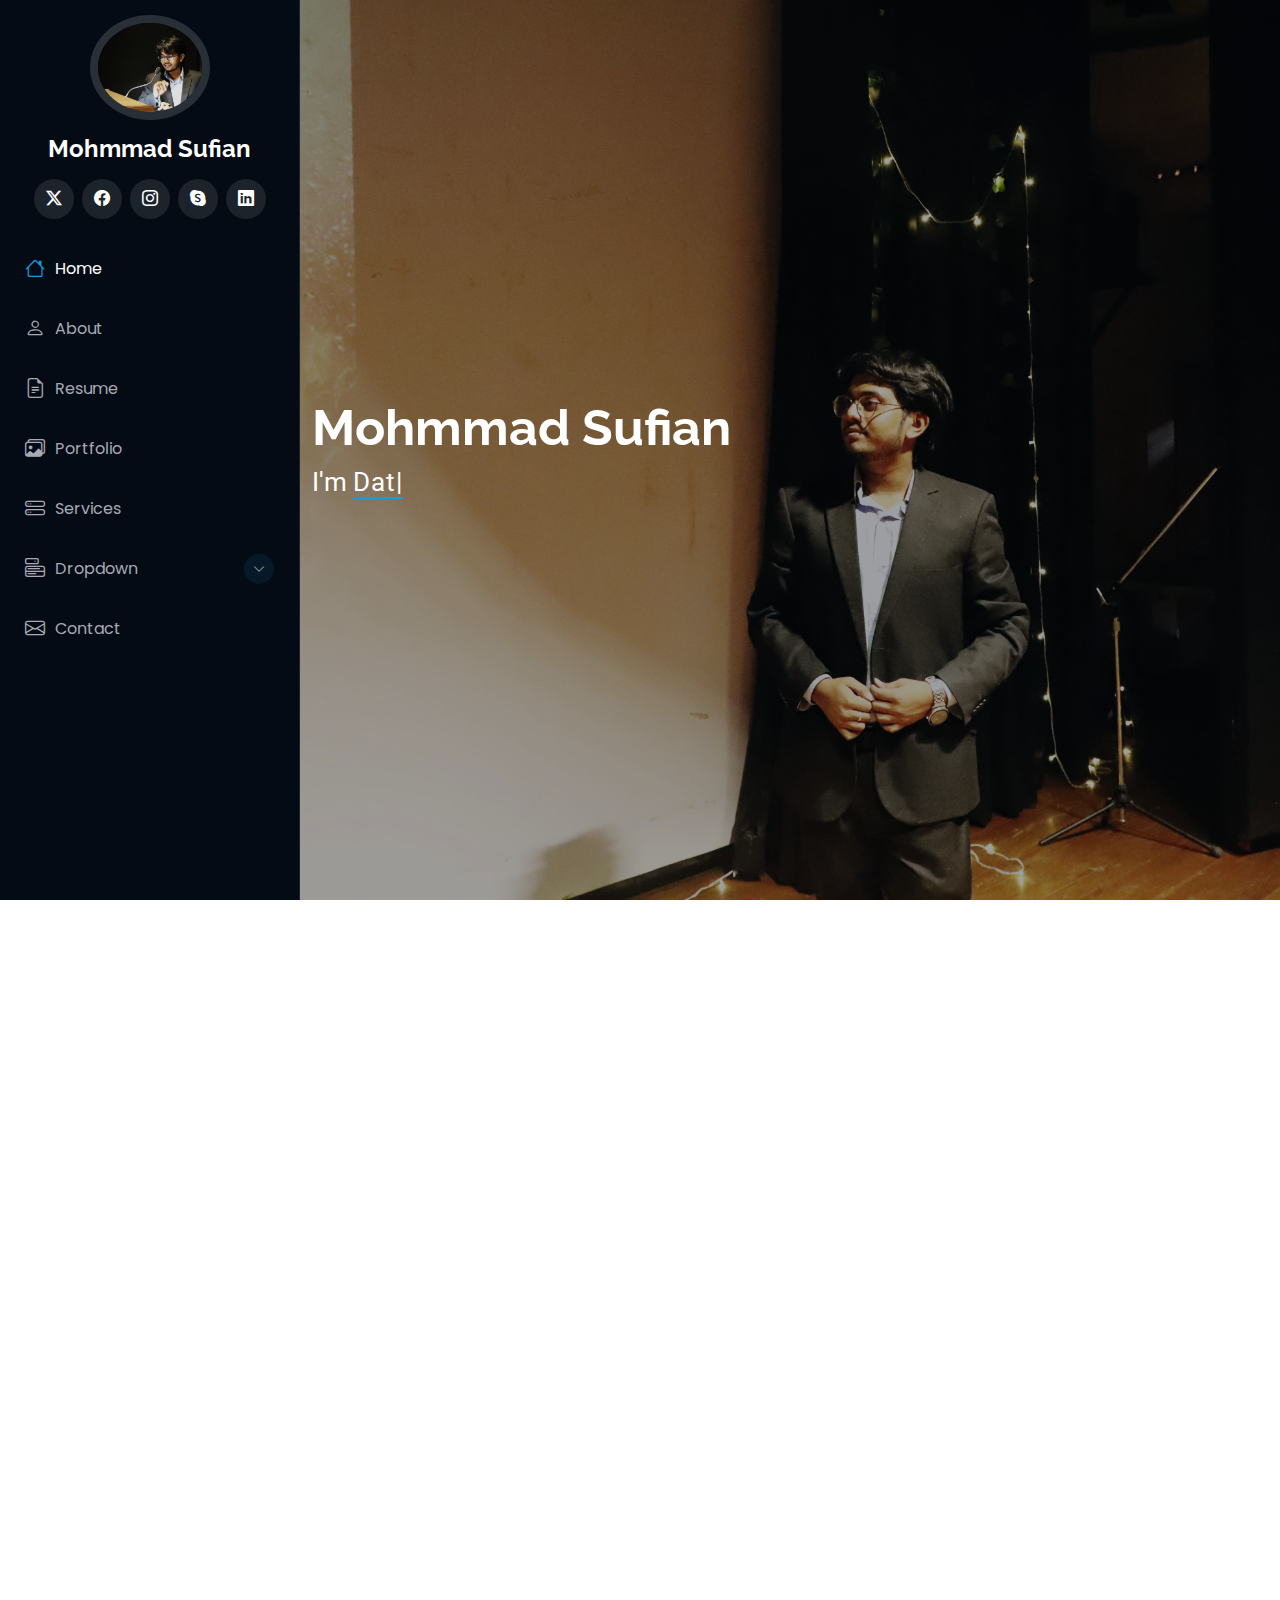
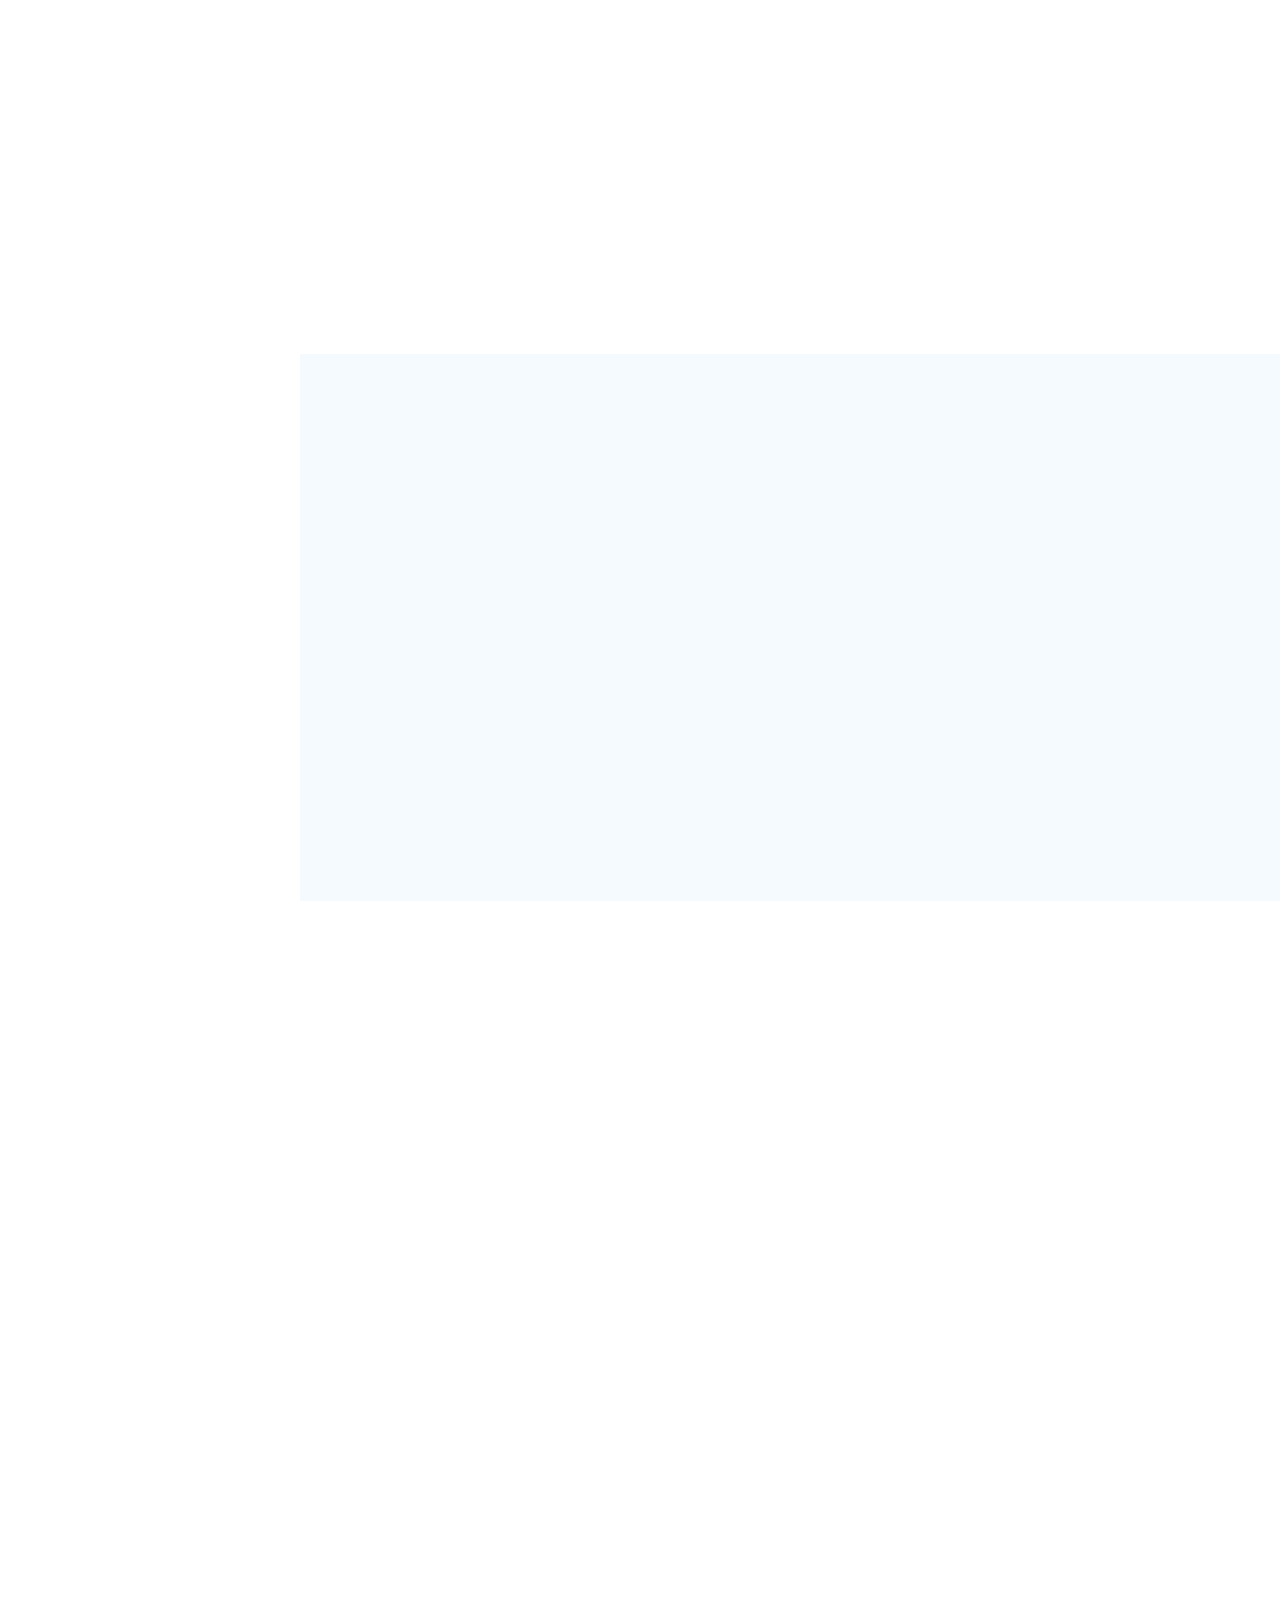
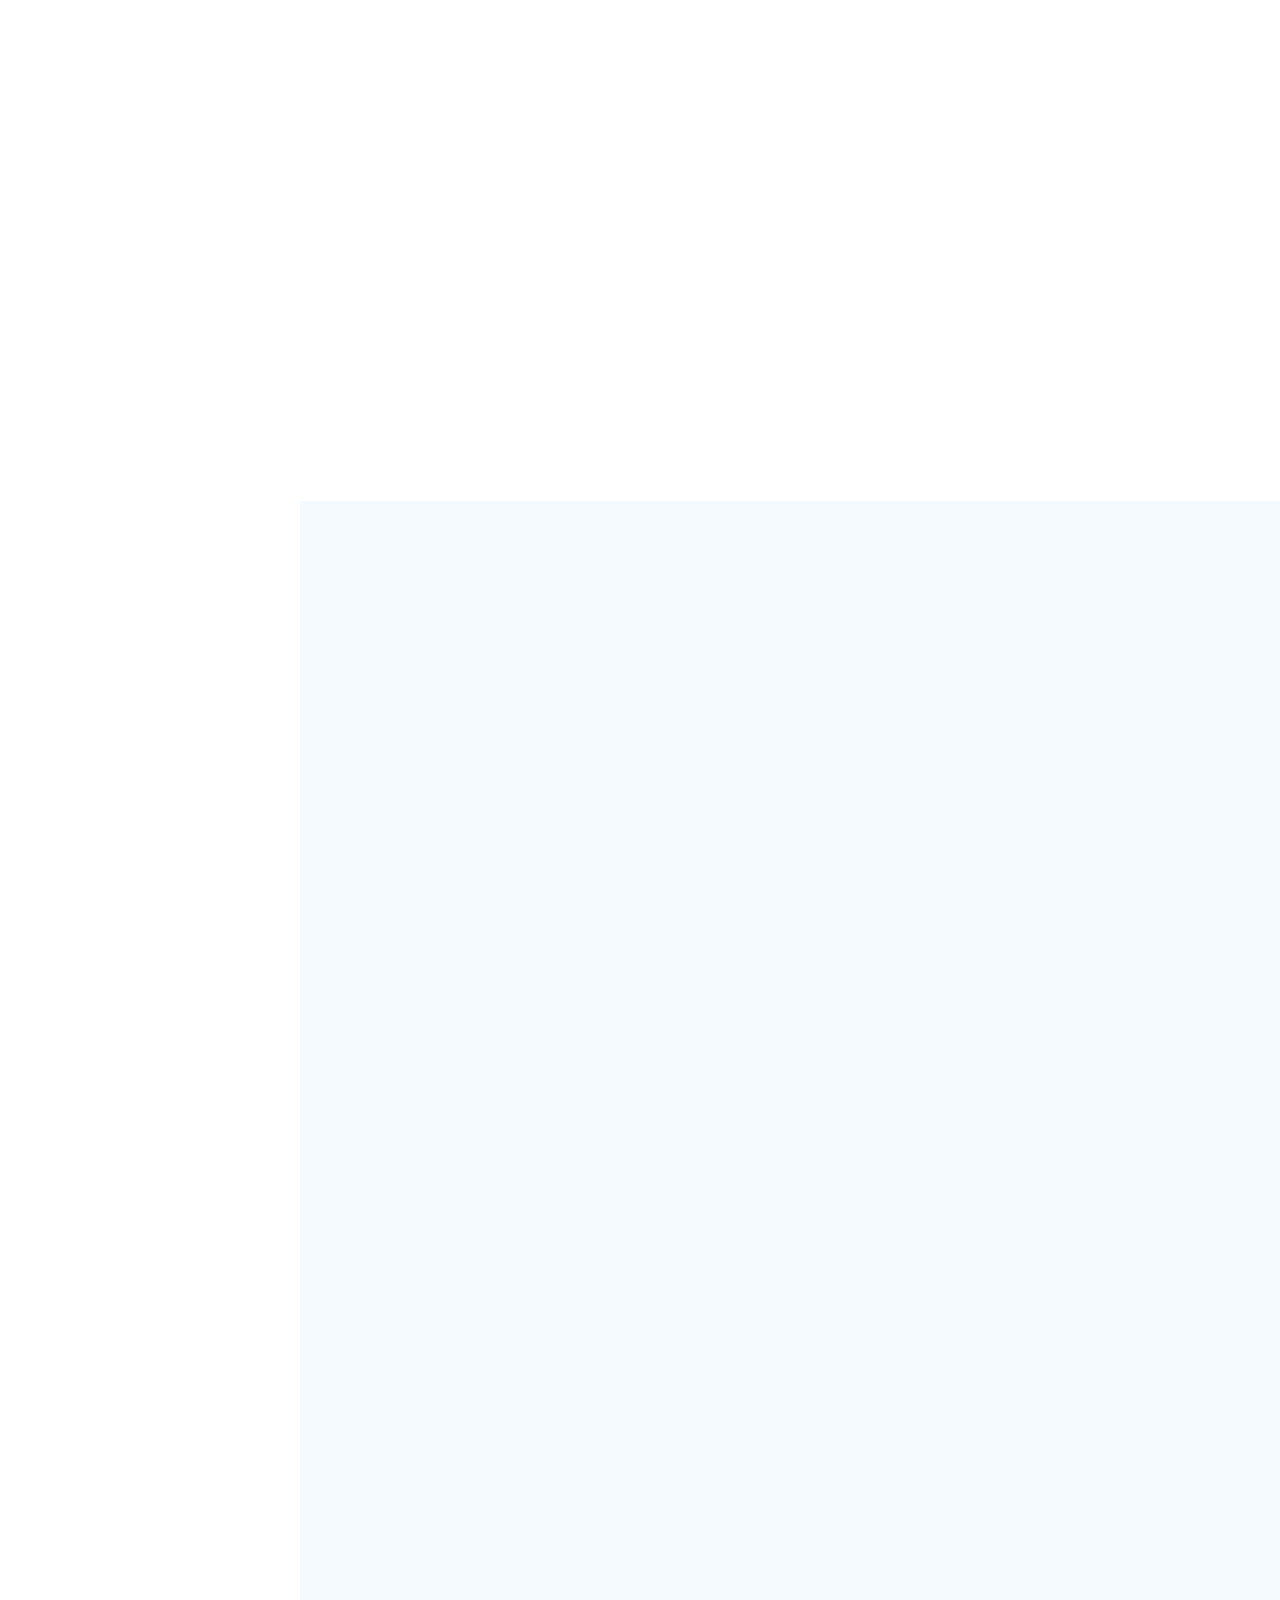
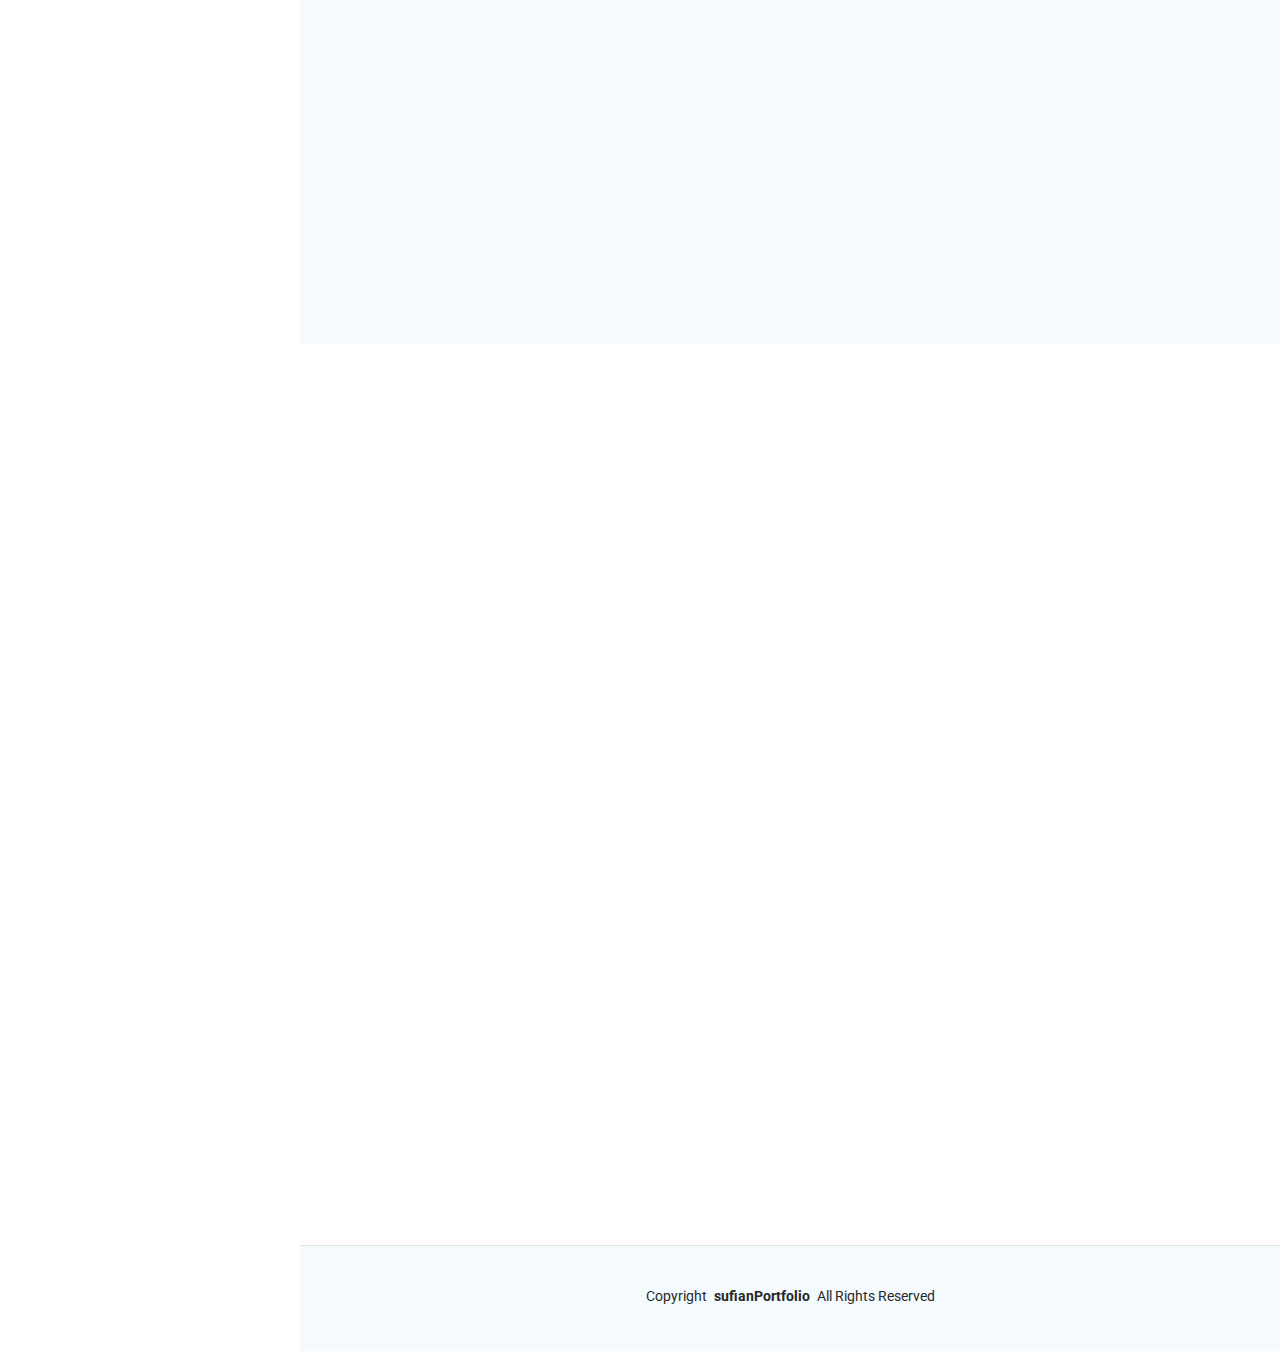
<file: index.html>
<!DOCTYPE html>
<html lang="en">

<head>
  <meta charset="utf-8">
  <meta content="width=device-width, initial-scale=1.0" name="viewport">
  <title>Sufian portfolio</title>
  <meta content="" name="description">
  <meta content="" name="keywords">

  <!-- Favicons -->
  <link href="assets/img/favicon.png" rel="icon">
  <link href="assets/img/apple-touch-icon.png" rel="apple-touch-icon">

  <!-- Fonts -->
  <link href="https://fonts.googleapis.com" rel="preconnect">
  <link href="https://fonts.gstatic.com" rel="preconnect" crossorigin>
  <link
    href="https://fonts.googleapis.com/css2?family=Roboto:ital,wght@0,100;0,300;0,400;0,500;0,700;0,900;1,100;1,300;1,400;1,500;1,700;1,900&family=Poppins:ital,wght@0,100;0,200;0,300;0,400;0,500;0,600;0,700;0,800;0,900;1,100;1,200;1,300;1,400;1,500;1,600;1,700;1,800;1,900&family=Raleway:ital,wght@0,100;0,200;0,300;0,400;0,500;0,600;0,700;0,800;0,900;1,100;1,200;1,300;1,400;1,500;1,600;1,700;1,800;1,900&display=swap"
    rel="stylesheet">

  <!-- Vendor CSS Files -->
  <link href="assets/vendor/bootstrap/css/bootstrap.min.css" rel="stylesheet">
  <link href="assets/vendor/bootstrap-icons/bootstrap-icons.css" rel="stylesheet">
  <link href="assets/vendor/aos/aos.css" rel="stylesheet">
  <link href="assets/vendor/glightbox/css/glightbox.min.css" rel="stylesheet">
  <link href="assets/vendor/swiper/swiper-bundle.min.css" rel="stylesheet">

  <!-- Main CSS File -->
  <link href="assets/css/main.css" rel="stylesheet">

  <!-- =======================================================
  * Template Name: iPortfolio
  * Template URL: https://bootstrapmade.com/iportfolio-bootstrap-portfolio-websites-template/
  * Updated: Jun 29 2024 with Bootstrap v5.3.3
  * Author: BootstrapMade.com
  * License: https://bootstrapmade.com/license/
  ======================================================== -->
</head>

<body class="index-page">

  <header id="header" class="header dark-background d-flex flex-column">
    <i class="header-toggle d-xl-none bi bi-list"></i>

    <div class="profile-img">
      <img src="assets/img/testimonials/pic2.jpg" alt="" class="img-fluid rounded-circle">
    </div>

    <a href="index.html" class="logo d-flex align-items-center justify-content-center">
      <!-- Uncomment the line below if you also wish to use an image logo -->
      <!-- <img src="assets/img/logo.png" alt=""> -->
      <h1 class="sitename">Mohmmad Sufian</h1>
    </a>

    <div class="social-links text-center">
      <a href="#" class="twitter"><i class="bi bi-twitter-x"></i></a>
      <a href="#" class="facebook"><i class="bi bi-facebook"></i></a>
      <a href="#" class="instagram"><i class="bi bi-instagram"></i></a>
      <a href="#" class="google-plus"><i class="bi bi-skype"></i></a>
      <a href="#" class="linkedin"><i class="bi bi-linkedin"></i></a>
    </div>

    <nav id="navmenu" class="navmenu">
      <ul>
        <li><a href="#hero" class="active"><i class="bi bi-house navicon"></i>Home</a></li>
        <li><a href="#about"><i class="bi bi-person navicon"></i> About</a></li>
        <li><a href="#resume"><i class="bi bi-file-earmark-text navicon"></i> Resume</a></li>
        <li><a href="#portfolio"><i class="bi bi-images navicon"></i> Portfolio</a></li>
        <li><a href="#services"><i class="bi bi-hdd-stack navicon"></i> Services</a></li>
        <li class="dropdown"><a href="#"><i class="bi bi-menu-button navicon"></i> <span>Dropdown</span> <i
              class="bi bi-chevron-down toggle-dropdown"></i></a>
          <ul>
            <li><a href="#">Dropdown 1</a></li>
            <li class="dropdown"><a href="#"><span>Deep Dropdown</span> <i
                  class="bi bi-chevron-down toggle-dropdown"></i></a>
              <ul>
                <li><a href="#">Deep Dropdown 1</a></li>
                <li><a href="#">Deep Dropdown 2</a></li>
                <li><a href="#">Deep Dropdown 3</a></li>
                <li><a href="#">Deep Dropdown 4</a></li>
                <li><a href="#">Deep Dropdown 5</a></li>
              </ul>
            </li>
            <li><a href="#">Dropdown 2</a></li>
            <li><a href="#">Dropdown 3</a></li>
            <li><a href="#">Dropdown 4</a></li>
          </ul>
        </li>
        <li><a href="#contact"><i class="bi bi-envelope navicon"></i> Contact</a></li>
      </ul>
    </nav>

  </header>

  <main class="main">

    <!-- Hero Section -->
    <section id="hero" class="hero section dark-background">

      <img src="assets/img/testimonials/pic 1.jpg" alt="" data-aos="fade-in" class="">

      <div class="container" data-aos="fade-up" data-aos-delay="100">
        <h2>Mohmmad Sufian</h2>
        <p>I'm <span class="typed"
            data-typed-items="Data-Analyst, Developer,Designer,  Freelancer, UI/UX Designer">Designer</span><span
            class="typed-cursor typed-cursor--blink" aria-hidden="true"></span><span
            class="typed-cursor typed-cursor--blink" aria-hidden="true"></span></p>
      </div>

    </section><!-- /Hero Section -->

    <!-- About Section -->
    <section id="about" class="about section">

      <!-- Section Title -->
      <div class="container section-title" data-aos="fade-up">
        <h2>About</h2>
        <p></p>

        I am Mohmmad Sufian, a passionate and results-driven Computer Science undergraduate at Jamia Hamdard
        University, currently in my second year. With a strong foundation in data analysis, web design, and
        development, I specialize in creating efficient, user-centric digital solutions.

        As a freelancer, I have worked on diverse projects, leveraging my expertise to deliver high-quality web
        applications and data-driven insights. My goal is to continuously enhance my skills, stay updated with the
        latest technologies, and contribute to impactful projects that drive innovation.</p>
      </div><!-- End Section Title -->

      <div class="container" data-aos="fade-up" data-aos-delay="100">

        <div class="row gy-4 justify-content-center">
          <div class="col-lg-4">
            <img src="assets/img/testimonials/pic2.jpg" class="img-fluid" alt="">
          </div>
          <div class="col-lg-8 content">
            <h2>Data-Analyst &amp; Web Developer.</h2>
            <p class="fst-italic py-3">
              I am a skilled Data Analyst and Web Developer, specializing in transforming raw data into actionable
              insights and crafting dynamic, user-friendly web solutions. With expertise in data visualization,
              analytics, and modern web technologies, I build efficient digital experiences that drive business growth
              and innovation.
            </p>
            <div class="row">
              <div class="col-lg-6">
                <ul>
                  <li><i class="bi bi-chevron-right"></i> <strong>Birthday:</strong> <span>10 October 2004</span></li>
                  <li><i class="bi bi-chevron-right"></i> <strong>Website:</strong> <span>www.example.com</span></li>
                  <li><i class="bi bi-chevron-right"></i> <strong>Phone:</strong> <span>+91-6200126662</span></li>
                  <li><i class="bi bi-chevron-right"></i> <strong>City:</strong> <span>New Delhi, India</span></li>
                </ul>
              </div>
              <div class="col-lg-6">
                <ul>
                  <li><i class="bi bi-chevron-right"></i> <strong>Age:</strong> <span>20</span></li>
                  <li><i class="bi bi-chevron-right"></i> <strong>Degree:</strong> <span>Btech CSE</span></li>
                  <li><i class="bi bi-chevron-right"></i> <strong>Email:</strong> <span>khansyrian1@gmail.com</span>
                  </li>
                  <li><i class="bi bi-chevron-right"></i> <strong>Freelance:</strong> <span>Available</span></li>
                </ul>
              </div>
            </div>
          </div>
        </div>
      </div>

    </section><!-- /About Section -->

    <!-- Stats Section -->
    <section id="stats" class="stats section">

      <div class="container" data-aos="fade-up" data-aos-delay="100">

        <div class="row gy-4">

          <div class="col-lg-3 col-md-6">
            <div class="stats-item">
              <i class="bi bi-emoji-smile"></i>
              <span data-purecounter-start="0" data-purecounter-end="22" data-purecounter-duration="1"
                class="purecounter"></span>
              <p><strong>Happy Clients</strong> <span>consequuntur quae</span></p>
            </div>
          </div><!-- End Stats Item -->

          <div class="col-lg-3 col-md-6">
            <div class="stats-item">
              <i class="bi bi-journal-richtext"></i>
              <span data-purecounter-start="0" data-purecounter-end="5" data-purecounter-duration="1"
                class="purecounter"></span>
              <p><strong>Projects</strong> <span>complete-project</span></p>
            </div>
          </div><!-- End Stats Item -->

          <div class="col-lg-3 col-md-6">
            <div class="stats-item">
              <i class="bi bi-headset"></i>
              <span data-purecounter-start="0" data-purecounter-end="1453" data-purecounter-duration="1"
                class="purecounter"></span>
              <p><strong>Hours Of Support</strong> <span>aut commodi quaerat</span></p>
            </div>
          </div><!-- End Stats Item -->


        </div><!-- End Stats Item -->

      </div>

      </div>

    </section><!-- /Stats Section -->

    <!-- Skills Section -->
    <section id="skills" class="skills section light-background">

      <!-- Section Title -->
      <div class="container section-title" data-aos="fade-up">
        <h2>Skills</h2>
        <p>Mohmmad Sufian is a skilled professional in web development and data analysis, proficient in HTML, CSS,
          JavaScript, SQL, Excel, and Power BI, with experience in designing, developing, and analyzing data-driven
          solutions.</p>
      </div><!-- End Section Title -->

      <div class="container" data-aos="fade-up" data-aos-delay="100">

        <div class="row skills-content skills-animation">

          <div class="col-lg-6">

            <div class="progress">
              <span class="skill"><span>HTML</span> <i class="val">100%</i></span>
              <div class="progress-bar-wrap">
                <div class="progress-bar" role="progressbar" aria-valuenow="100" aria-valuemin="0" aria-valuemax="100">
                </div>
              </div>
            </div><!-- End Skills Item -->
            <div class="progress">
              <span class="skill"><span>CSS</span> <i class="val">100%</i></span>
              <div class="progress-bar-wrap">
                <div class="progress-bar" role="progressbar" aria-valuenow="100" aria-valuemin="0" aria-valuemax="100">
                </div>
              </div>
            </div><!-- End Skills Item -->
            <div class="progress">
              <span class="skill"><span>JavaScript</span> <i class="val">50%</i></span>
              <div class="progress-bar-wrap">
                <div class="progress-bar" role="progressbar" aria-valuenow="50" aria-valuemin="0" aria-valuemax="100">
                </div>
              </div>
            </div><!-- End Skills Item -->



            <div class="progress">
              <span class="skill"><span>Microsoft-Excell</span> <i class="val">100%</i></span>
              <div class="progress-bar-wrap">
                <div class="progress-bar" role="progressbar" aria-valuenow="100" aria-valuemin="100"
                  aria-valuemax="100">
                </div>
              </div>
            </div><!-- End Skills Item -->

          </div>

          <div class="col-lg-6">

            <div class="progress">
              <span class="skill"><span>SQL</span> <i class="val">80%</i></span>
              <div class="progress-bar-wrap">
                <div class="progress-bar" role="progressbar" aria-valuenow="80" aria-valuemin="0" aria-valuemax="100">
                </div>
              </div>
            </div><!-- End Skills Item -->

            <div class="progress">
              <span class="skill"><span>PowerBI</span> <i class="val">90%</i></span>
              <div class="progress-bar-wrap">
                <div class="progress-bar" role="progressbar" aria-valuenow="90" aria-valuemin="0" aria-valuemax="100">
                </div>
              </div>
            </div><!-- End Skills Item -->

            <div class="progress">
              <span class="skill"><span>Photoshop</span> <i class="val">55%</i></span>
              <div class="progress-bar-wrap">
                <div class="progress-bar" role="progressbar" aria-valuenow="55" aria-valuemin="0" aria-valuemax="100">
                </div>
              </div>
            </div><!-- End Skills Item -->

          </div>

        </div>

      </div>

    </section><!-- /Skills Section -->

    <!-- Resume Section -->
    <section id="resume" class="resume section">

      <!-- Section Title -->
      <div class="container section-title" data-aos="fade-up">
        <h2>Resume</h2>
        <p>I am dedicated and skilled professional pursuing a B.Tech in Computer Science at Jamia Hamdard
          University (2nd year). With expertise in web development and data analysis, he is proficient in HTML, CSS,
          JavaScript, SQL, Excel, and Power BI. As a freelancer, he has experience designing and developing responsive
          websites and analyzing data-driven insights to support business decisions. Passionate about technology and
          problem-solving, he is eager to apply his technical skills to real-world challenges. Sufian is continuously
          learning and adapting to new trends, making him a valuable asset in both development and analytical roles.</p>
      </div><!-- End Section Title -->

      <div class="container">

        <div class="row">

          <div class="col-lg-6" data-aos="fade-up" data-aos-delay="100">
            <h3 class="resume-title">Sumary</h3>

            <div class="resume-item pb-0">
              <h4>Mohmmad Sufian</h4>
              <p><em>Innovative and deadline-driven Data Analyst with 2+ years of experience designing and
                  developing user-centered digital/print marketing material from initial concept to final, polished
                  deliverable.</em></p>
              <ul>
                <li>BatlaHouse, okhla -New Delhi</li>
                <li>6200126662</li>
                <li>khansyrian1@gmail.com</li>
              </ul>
            </div><!-- Edn Resume Item -->

            <h3 class="resume-title">Education</h3>
            <div class="resume-item">
              <h4>BTECH Computer Science &amp; Data Analyst</h4>
              <h5>2023 - 2027</h5>
              <p><em>Jamia Hamdard University, New Delhi-110062</em></p>
              <p>Qui deserunt veniam. Et sed aliquam labore tempore sed quisquam iusto autem sit. Ea vero voluptatum qui
                ut dignissimos deleniti nerada porti sand markend</p>
            </div><!-- Edn Resume Item -->

            <div class="resume-item">
              <h4>secondary school</h4>
              <h5>2020-2022</h5>
              <p><em>RD & DJ College , Munger Bihar-811201</em></p>
              <p>Quia nobis sequi est occaecati aut. Repudiandae et iusto quae reiciendis et quis Eius vel ratione eius
                unde vitae rerum voluptates asperiores voluptatem Earum molestiae consequatur neque etlon sader mart
                dila</p>
            </div><!-- Edn Resume Item -->

          </div>

          <div class="col-lg-6" data-aos="fade-up" data-aos-delay="200">
            <h3 class="resume-title">Volounteering experience</h3>
            <div class="resume-item">
              <h4>2 International Conference</h4>
              <h5>2024 - ICCSISD & IRSD</h5>
              <p><em>At Jamia Hamdard, New Delhi</em></p>
              <ul>
                <li>Lead in the design, development, and implementation of the graphic, layout, and production
                  communication materials</li>
                <li>Delegate tasks to the 7 members of the design team and provide counsel on all aspects of the
                  project. </li>
                <li>Supervise the assessment of all graphic materials in order to ensure quality and accuracy of the
                  design</li>
                <li>Oversee the efficient use of production project budgets ranging from $2,000 - $25,000</li>
              </ul>
            </div><!-- Edn Resume Item -->

            <div class="resume-item">
              <h4> International Education fair </h4>
              <h5>2024- Canam</h5>
              <p><em>At Lalit Hotel, New Delhi</em></p>
              <ul>
                <li>Lorem ipsum dolor sit amet, consectetur adipisicing elit. Soluta saepe sed aperiam illo atque
                  possimus culpa adipisci suscipit, molestiae asperiores!</li>
                <li>Managed up to 5 projects or tasks at a given time while under pressure</li>
                <li>Recommended and consulted with clients on the most appropriate graphic design</li>
                <li>Created 4+ design presentations and proposals a month for clients and account managers</li>
              </ul>
            </div><!-- Edn Resume Item -->

          </div>

        </div>

      </div>

    </section><!-- /Resume Section -->

    <!-- Portfolio Section -->
    <section id="portfolio" class="portfolio section light-background">

      <!-- Section Title -->
      <div class="container section-title" data-aos="fade-up">
        <h2>Portfolio</h2>
        <p>Lorem ipsum dolor sit amet, consectetur adipisicing elit. Excepturi rem nostrum similique, nulla sint
          asperiores quidem molestias voluptatibus vitae vel corporis dolores porro ipsam ullam? Voluptatibus dolorem
          aperiam omnis labore!.</p>
      </div><!-- End Section Title -->

      <div class="container">

        <div class="isotope-layout" data-default-filter="*" data-layout="masonry" data-sort="original-order">

          <ul class="portfolio-filters isotope-filters" data-aos="fade-up" data-aos-delay="100">
            <li data-filter="*" class="filter-active">All</li>
            <li data-filter=".filter-app">project</li>
            <!-- <li data-filter=".filter-product">Product</li> -->
            <li data-filter=".filter-branding">Branding</li>
      
          </ul><!-- End Portfolio Filters -->

          <div class="row gy-4 isotope-container" data-aos="fade-up" data-aos-delay="200">

            <div class="col-lg-4 col-md-6 portfolio-item isotope-item filter-app">
              <div class="portfolio-content h-100">
                <img src="assets/img/testimonials/project1.jpg" class="img-fluid" alt="">
                <div class="portfolio-info">
                  <h4>Project 1</h4>
                  <p>Lorem ipsum, dolor sit amet consectetur</p>
                  <a href="assets/img/testimonials/project1.jpg" title="project 1" data-gallery="portfolio-gallery-app"
                    class="glightbox preview-link"><i class="bi bi-zoom-in"></i></a>
                  <a href="portfolio-details.html" title="More Details" class="details-link"><i
                      class="bi bi-link-45deg"></i></a>
                </div>
              </div>
            </div><!-- End Portfolio Item -->


            <div class="col-lg-4 col-md-6 portfolio-item isotope-item filter-app">
              <div class="portfolio-content h-100">
                <img src="assets/img/testimonials/project2.jpg" class="img-fluid" alt="">
                <div class="portfolio-info">
                  <h4>Project 2</h4>
                  <p>Lorem ipsum, dolor sit amet consectetur</p>
                  <a href="assets/img/testimonials/project2.jpg" title="project 2" data-gallery="portfolio-gallery-app"
                    class="glightbox preview-link"><i class="bi bi-zoom-in"></i></a>
                  <a href="portfolio-details.html" title="More Details" class="details-link"><i
                      class="bi bi-link-45deg"></i></a>
                </div>
              </div>
            </div><!-- End Portfolio Item -->

            <div class="col-lg-4 col-md-6 portfolio-item isotope-item filter-app">
              <div class="portfolio-content h-100">
                <img src="assets/img/testimonials/project3.jpg" class="img-fluid" alt="">
                <div class="portfolio-info">
                  <h4>Project 3</h4>
                  <p>Lorem ipsum, dolor sit amet consectetur</p>
                  <a href="assets/img/testimonials/project3.jpg" title="project 3" data-gallery="portfolio-gallery-app"
                    class="glightbox preview-link"><i class="bi bi-zoom-in"></i></a>
                  <a href="portfolio-details.html" title="More Details" class="details-link"><i
                      class="bi bi-link-45deg"></i></a>
                </div>
              </div>
            </div><!-- End Portfolio Item -->
            <div class="col-lg-4 col-md-6 portfolio-item isotope-item filter-app">
              <div class="portfolio-content h-100">
                <img src="assets/img/testimonials/Project 4.jpg" class="img-fluid" alt="">
                <div class="portfolio-info">
                  <h4>Project 4</h4>
                  <p>Lorem ipsum, dolor sit amet consectetur</p>
                  <a href="assets/img/testimonials/project3.jpg" title="project 4" data-gallery="portfolio-gallery-app"
                    class="glightbox preview-link"><i class="bi bi-zoom-in"></i></a>
                  <a href="portfolio-details.html" title="More Details" class="details-link"><i
                      class="bi bi-link-45deg"></i></a>
                </div>
              </div>
            </div><!-- End Portfolio Item -->


        </div>

      </div>

    </section><!-- /Portfolio Section -->

  


    <!-- Testimonials Section -->
    <section id="testimonials" class="testimonials section light-background">

      <!-- Section Title -->
      <div class="container section-title" data-aos="fade-up">
        <h2>My Teammember</h2>
        <p>Lorem Necessitatibus eius consequatur ex aliquid fuga eum quidem sint consectetur velit</p>
      </div><!-- End Section Title -->

      <div class="container" data-aos="fade-up" data-aos-delay="100">

        <div class="swiper init-swiper">
          <script type="application/json" class="swiper-config">
            {
              "loop": true,
              "speed": 600,
              "autoplay": {
                "delay": 5000
              },
              "slidesPerView": "auto",
              "pagination": {
                "el": ".swiper-pagination",
                "type": "bullets",
                "clickable": true
              },
              "breakpoints": {
                "320": {
                  "slidesPerView": 1,
                  "spaceBetween": 40
                },
                "1200": {
                  "slidesPerView": 3,
                  "spaceBetween": 1
                }
              }
            }
          </script>
          <div class="swiper-wrapper">

            <div class="swiper-slide">
              <div class="testimonial-item">
                <p>
                  <i class="bi bi-quote quote-icon-left"></i>
                  <span>Lorem, ipsum dolor sit amet consectetur adipisicing elit. Accusantium fugiat, consequuntur
                    doloremque harum quae modi deserunt quas aliquid molestiae ut?.</span>
                  <i class="bi bi-quote quote-icon-right"></i>
                </p>
                <img src="assets/img/testimonials/T1.jpg" class="testimonial-img" alt="">
                <h3>Sufian</h3>
                <h4>Data analysis & Web Developer</h4>
              </div>
            </div><!-- End testimonial item -->

            <div class="swiper-slide">
              <div class="testimonial-item">
                <p>
                  <i class="bi bi-quote quote-icon-left"></i>
                  <span>Lorem ipsum dolor sit amet consectetur adipisicing elit. Quidem facere maxime aperiam non ad
                    repellat labore nihil dicta. Ducimus, blanditiis!</span>
                  <i class="bi bi-quote quote-icon-right"></i>
                </p>
                <img src="assets/img/testimonials/T5.jpg" class="testimonial-img" alt="">
                <h3>Atif Khan</h3>
                <h4>Designer</h4>
              </div>
            </div><!-- End testimonial item -->

            <div class="swiper-slide">
              <div class="testimonial-item">
                <p>
                  <i class="bi bi-quote quote-icon-left"></i>
                  <span>Lorem ipsum dolor sit amet consectetur, adipisicing elit. Sit tempora minus temporibus ducimus
                    et perspiciatis ipsum aliquam vero maiores recusandae.</span>
                  <i class="bi bi-quote quote-icon-right"></i>
                </p>
                <img src="assets/img/testimonials/T2.jpg" class="testimonial-img" alt="">
                <h3>Tashin Parwez</h3>
                <h4>Cyber security expert</h4>
              </div>
            </div><!-- End testimonial item -->

            <div class="swiper-slide">
              <div class="testimonial-item">
                <p>
                  <i class="bi bi-quote quote-icon-left"></i>
                  <span> lorem Fugiat enim eram quae cillum dolore dolor amet nulla culpa multos export minim fugiat dolor enim
                    duis veniam ipsum anim magna sunt elit fore quem dolore labore illum veniam.</span>
                  <i class="bi bi-quote quote-icon-right"></i>
                </p>
                <img src="assets/img/testimonials/T3.jpg" class="testimonial-img" alt="">
                <h3>Shadab Khan</h3>
                <h4>Freelancer</h4>
              </div>
            </div><!-- End testimonial item -->

          </div>
          <div class="swiper-pagination"></div>
        </div>

      </div>

    </section><!-- /Testimonials Section -->

    <!-- Contact Section -->
    <section id="contact" class="contact section">

      <!-- Section Title -->
      <div class="container section-title" data-aos="fade-up">
        <h2>Contact</h2>
        <p>Connect with me and feel free for any conversation.</p>
      </div><!-- End Section Title -->

      <div class="container" data-aos="fade-up" data-aos-delay="100">

        <div class="row gy-4">

          <div class="col-lg-5">

            <div class="info-wrap">
              <div class="info-item d-flex" data-aos="fade-up" data-aos-delay="200">
                <i class="bi bi-geo-alt flex-shrink-0"></i>
                <div>
                  <h3>Address</h3>
                  <p>R-263 jogabai extension, Jamia Nagar okhla, New Delhi 110025</p>
                </div>
              </div><!-- End Info Item -->

              <div class="info-item d-flex" data-aos="fade-up" data-aos-delay="300">
                <i class="bi bi-telephone flex-shrink-0"></i>
                <div
                  <h3>Call Me</h3>
                  <p>6200126662</p>
                </div>
              </div><!-- End Info Item -->

              <div class="info-item d-flex" data-aos="fade-up" data-aos-delay="400">
                <i class="bi bi-envelope flex-shrink-0"></i>
                <div>
                  <h3>Email me</h3>
                  <p>khansyrian1@gmail.com</p>
                </div>
              </div><!-- End Info Item -->

              <iframe
                src="https://www.google.com/maps/embed?pb=!1m14!1m8!1m3!1d48389.78314118045!2d-74.006138!3d40.710059!3m2!1i1024!2i768!4f13.1!3m3!1m2!1s0x89c25a22a3bda30d%3A0xb89d1fe6bc499443!2sDowntown%20Conference%20Center!5e0!3m2!1sen!2sus!4v1676961268712!5m2!1sen!2sus"
                frameborder="0" style="border:0; width: 100%; height: 270px;" allowfullscreen="" loading="lazy"
                referrerpolicy="no-referrer-when-downgrade"></iframe>
            </div>
          </div>

          <div class="col-lg-7">
            <form action="forms/contact.php" method="post" class="php-email-form" data-aos="fade-up"
              data-aos-delay="200">
              <div class="row gy-4">

                <div class="col-md-6">
                  <label for="name-field" class="pb-2">Your Name</label>
                  <input type="text" name="name" id="name-field" class="form-control" required="">
                </div>

                <div class="col-md-6">
                  <label for="email-field" class="pb-2">Your Email</label>
                  <input type="email" class="form-control" name="email" id="email-field" required="">
                </div>

                <div class="col-md-12">
                  <label for="subject-field" class="pb-2">Subject</label>
                  <input type="text" class="form-control" name="subject" id="subject-field" required="">
                </div>

                <div class="col-md-12">
                  <label for="message-field" class="pb-2">Message</label>
                  <textarea class="form-control" name="message" rows="10" id="message-field" required=""></textarea>
                </div>

                <div class="col-md-12 text-center">
                  <div class="loading">Loading</div>
                  <div class="error-message"></div>
                  <div class="sent-message">Your message has been sent. Thank you!</div>

                  <button type="submit">Send Message</button>
                </div>

              </div>
            </form>
          </div><!-- End Contact Form -->

        </div>

      </div>

    </section><!-- /Contact Section -->

  </main>

  <footer id="footer" class="footer position-relative light-background">

    <div class="container">
      <div class="copyright text-center ">
        <p> <span>Copyright</span> <strong class="px-1 sitename">sufianPortfolio</strong> <span>All Rights
            Reserved</span>
        </p>
      </div>
      <div class="credits">
        <!-- All the links in the footer should remain intact. -->
        <!-- You can delete the links only if you've purchased the pro version. -->
        <!-- Licensing information: https://bootstrapmade.com/license/ -->
        <!-- Purchase the pro version with working PHP/AJAX contact form: [buy-url] -->

      </div>
    </div>

  </footer>

  <!-- Scroll Top -->
  <a href="#" id="scroll-top" class="scroll-top d-flex align-items-center justify-content-center"><i
      class="bi bi-arrow-up-short"></i></a>

  <!-- Preloader -->
  <div id="preloader"></div>

  <!-- Vendor JS Files -->
  <script src="assets/vendor/bootstrap/js/bootstrap.bundle.min.js"></script>
  <script src="assets/vendor/php-email-form/validate.js"></script>
  <script src="assets/vendor/aos/aos.js"></script>
  <script src="assets/vendor/typed.js/typed.umd.js"></script>
  <script src="assets/vendor/purecounter/purecounter_vanilla.js"></script>
  <script src="assets/vendor/waypoints/noframework.waypoints.js"></script>
  <script src="assets/vendor/glightbox/js/glightbox.min.js"></script>
  <script src="assets/vendor/imagesloaded/imagesloaded.pkgd.min.js"></script>
  <script src="assets/vendor/isotope-layout/isotope.pkgd.min.js"></script>
  <script src="assets/vendor/swiper/swiper-bundle.min.js"></script>

  <!-- Main JS File -->
  <script src="assets/js/main.js"></script>

</body>

</html>
</file>
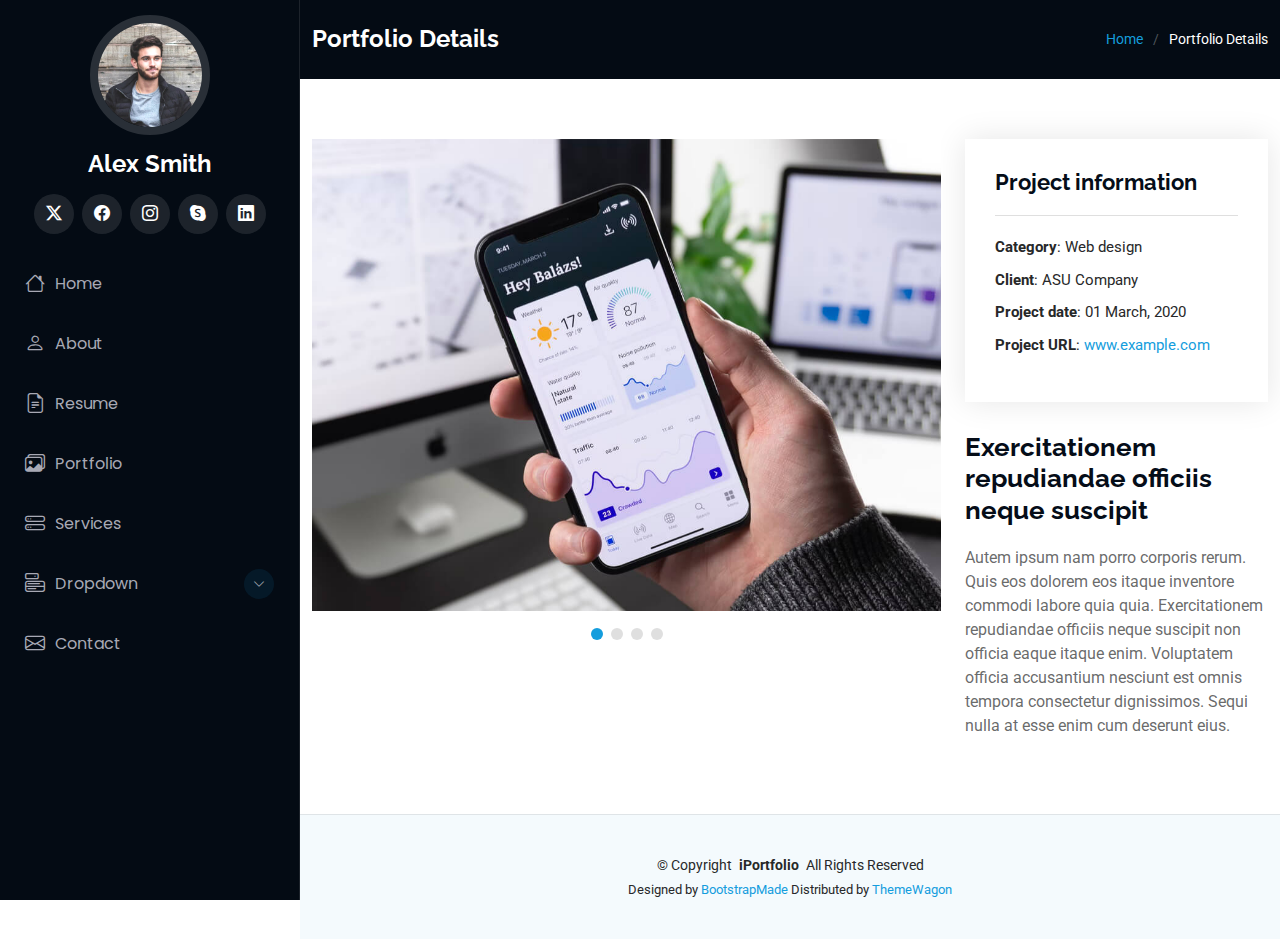
<file: portfolio-details.html>
<!DOCTYPE html>
<html lang="en">

<head>
  <meta charset="utf-8">
  <meta content="width=device-width, initial-scale=1.0" name="viewport">
  <title>Portfolio Details - iPortfolio Bootstrap Template</title>
  <meta content="" name="description">
  <meta content="" name="keywords">

  <!-- Favicons -->
  <link href="assets/img/favicon.png" rel="icon">
  <link href="assets/img/apple-touch-icon.png" rel="apple-touch-icon">

  <!-- Fonts -->
  <link href="https://fonts.googleapis.com" rel="preconnect">
  <link href="https://fonts.gstatic.com" rel="preconnect" crossorigin>
  <link href="https://fonts.googleapis.com/css2?family=Roboto:ital,wght@0,100;0,300;0,400;0,500;0,700;0,900;1,100;1,300;1,400;1,500;1,700;1,900&family=Poppins:ital,wght@0,100;0,200;0,300;0,400;0,500;0,600;0,700;0,800;0,900;1,100;1,200;1,300;1,400;1,500;1,600;1,700;1,800;1,900&family=Raleway:ital,wght@0,100;0,200;0,300;0,400;0,500;0,600;0,700;0,800;0,900;1,100;1,200;1,300;1,400;1,500;1,600;1,700;1,800;1,900&display=swap" rel="stylesheet">

  <!-- Vendor CSS Files -->
  <link href="assets/vendor/bootstrap/css/bootstrap.min.css" rel="stylesheet">
  <link href="assets/vendor/bootstrap-icons/bootstrap-icons.css" rel="stylesheet">
  <link href="assets/vendor/aos/aos.css" rel="stylesheet">
  <link href="assets/vendor/glightbox/css/glightbox.min.css" rel="stylesheet">
  <link href="assets/vendor/swiper/swiper-bundle.min.css" rel="stylesheet">

  <!-- Main CSS File -->
  <link href="assets/css/main.css" rel="stylesheet">

  <!-- =======================================================
  * Template Name: iPortfolio
  * Template URL: https://bootstrapmade.com/iportfolio-bootstrap-portfolio-websites-template/
  * Updated: Jun 29 2024 with Bootstrap v5.3.3
  * Author: BootstrapMade.com
  * License: https://bootstrapmade.com/license/
  ======================================================== -->
</head>

<body class="portfolio-details-page">

  <header id="header" class="header dark-background d-flex flex-column">
    <i class="header-toggle d-xl-none bi bi-list"></i>

    <div class="profile-img">
      <img src="assets/img/my-profile-img.jpg" alt="" class="img-fluid rounded-circle">
    </div>

    <a href="index.html" class="logo d-flex align-items-center justify-content-center">
      <!-- Uncomment the line below if you also wish to use an image logo -->
      <!-- <img src="assets/img/logo.png" alt=""> -->
      <h1 class="sitename">Alex Smith</h1>
    </a>

    <div class="social-links text-center">
      <a href="#" class="twitter"><i class="bi bi-twitter-x"></i></a>
      <a href="#" class="facebook"><i class="bi bi-facebook"></i></a>
      <a href="#" class="instagram"><i class="bi bi-instagram"></i></a>
      <a href="#" class="google-plus"><i class="bi bi-skype"></i></a>
      <a href="#" class="linkedin"><i class="bi bi-linkedin"></i></a>
    </div>

    <nav id="navmenu" class="navmenu">
      <ul>
        <li><a href="#hero"><i class="bi bi-house navicon"></i>Home</a></li>
        <li><a href="#about"><i class="bi bi-person navicon"></i> About</a></li>
        <li><a href="#resume"><i class="bi bi-file-earmark-text navicon"></i> Resume</a></li>
        <li><a href="#portfolio"><i class="bi bi-images navicon"></i> Portfolio</a></li>
        <li><a href="#services"><i class="bi bi-hdd-stack navicon"></i> Services</a></li>
        <li class="dropdown"><a href="#"><i class="bi bi-menu-button navicon"></i> <span>Dropdown</span> <i class="bi bi-chevron-down toggle-dropdown"></i></a>
          <ul>
            <li><a href="#">Dropdown 1</a></li>
            <li class="dropdown"><a href="#"><span>Deep Dropdown</span> <i class="bi bi-chevron-down toggle-dropdown"></i></a>
              <ul>
                <li><a href="#">Deep Dropdown 1</a></li>
                <li><a href="#">Deep Dropdown 2</a></li>
                <li><a href="#">Deep Dropdown 3</a></li>
                <li><a href="#">Deep Dropdown 4</a></li>
                <li><a href="#">Deep Dropdown 5</a></li>
              </ul>
            </li>
            <li><a href="#">Dropdown 2</a></li>
            <li><a href="#">Dropdown 3</a></li>
            <li><a href="#">Dropdown 4</a></li>
          </ul>
        </li>
        <li><a href="#contact"><i class="bi bi-envelope navicon"></i> Contact</a></li>
      </ul>
    </nav>

  </header>

  <main class="main">

    <!-- Page Title -->
    <div class="page-title dark-background">
      <div class="container d-lg-flex justify-content-between align-items-center">
        <h1 class="mb-2 mb-lg-0">Portfolio Details</h1>
        <nav class="breadcrumbs">
          <ol>
            <li><a href="index.html">Home</a></li>
            <li class="current">Portfolio Details</li>
          </ol>
        </nav>
      </div>
    </div><!-- End Page Title -->

    <!-- Portfolio Details Section -->
    <section id="portfolio-details" class="portfolio-details section">

      <div class="container" data-aos="fade-up" data-aos-delay="100">

        <div class="row gy-4">

          <div class="col-lg-8">
            <div class="portfolio-details-slider swiper init-swiper">

              <script type="application/json" class="swiper-config">
                {
                  "loop": true,
                  "speed": 600,
                  "autoplay": {
                    "delay": 5000
                  },
                  "slidesPerView": "auto",
                  "pagination": {
                    "el": ".swiper-pagination",
                    "type": "bullets",
                    "clickable": true
                  }
                }
              </script>

              <div class="swiper-wrapper align-items-center">

                <div class="swiper-slide">
                  <img src="assets/img/portfolio/app-1.jpg" alt="">
                </div>

                <div class="swiper-slide">
                  <img src="assets/img/portfolio/product-1.jpg" alt="">
                </div>

                <div class="swiper-slide">
                  <img src="assets/img/portfolio/branding-1.jpg" alt="">
                </div>

                <div class="swiper-slide">
                  <img src="assets/img/portfolio/books-1.jpg" alt="">
                </div>

              </div>
              <div class="swiper-pagination"></div>
            </div>
          </div>

          <div class="col-lg-4">
            <div class="portfolio-info" data-aos="fade-up" data-aos-delay="200">
              <h3>Project information</h3>
              <ul>
                <li><strong>Category</strong>: Web design</li>
                <li><strong>Client</strong>: ASU Company</li>
                <li><strong>Project date</strong>: 01 March, 2020</li>
                <li><strong>Project URL</strong>: <a href="#">www.example.com</a></li>
              </ul>
            </div>
            <div class="portfolio-description" data-aos="fade-up" data-aos-delay="300">
              <h2>Exercitationem repudiandae officiis neque suscipit</h2>
              <p>
                Autem ipsum nam porro corporis rerum. Quis eos dolorem eos itaque inventore commodi labore quia quia. Exercitationem repudiandae officiis neque suscipit non officia eaque itaque enim. Voluptatem officia accusantium nesciunt est omnis tempora consectetur dignissimos. Sequi nulla at esse enim cum deserunt eius.
              </p>
            </div>
          </div>

        </div>

      </div>

    </section><!-- /Portfolio Details Section -->

  </main>

  <footer id="footer" class="footer position-relative light-background">

    <div class="container">
      <div class="copyright text-center ">
        <p>© <span>Copyright</span> <strong class="px-1 sitename">iPortfolio</strong> <span>All Rights Reserved</span></p>
      </div>
      <div class="credits">
        <!-- All the links in the footer should remain intact. -->
        <!-- You can delete the links only if you've purchased the pro version. -->
        <!-- Licensing information: https://bootstrapmade.com/license/ -->
        <!-- Purchase the pro version with working PHP/AJAX contact form: [buy-url] -->
        Designed by <a href="https://bootstrapmade.com/">BootstrapMade</a> Distributed by <a href="https://themewagon.com">ThemeWagon</a>
      </div>
    </div>

  </footer>

  <!-- Scroll Top -->
  <a href="#" id="scroll-top" class="scroll-top d-flex align-items-center justify-content-center"><i class="bi bi-arrow-up-short"></i></a>

  <!-- Preloader -->
  <div id="preloader"></div>

  <!-- Vendor JS Files -->
  <script src="assets/vendor/bootstrap/js/bootstrap.bundle.min.js"></script>
  <script src="assets/vendor/php-email-form/validate.js"></script>
  <script src="assets/vendor/aos/aos.js"></script>
  <script src="assets/vendor/typed.js/typed.umd.js"></script>
  <script src="assets/vendor/purecounter/purecounter_vanilla.js"></script>
  <script src="assets/vendor/waypoints/noframework.waypoints.js"></script>
  <script src="assets/vendor/glightbox/js/glightbox.min.js"></script>
  <script src="assets/vendor/imagesloaded/imagesloaded.pkgd.min.js"></script>
  <script src="assets/vendor/isotope-layout/isotope.pkgd.min.js"></script>
  <script src="assets/vendor/swiper/swiper-bundle.min.js"></script>

  <!-- Main JS File -->
  <script src="assets/js/main.js"></script>

</body>

</html>
</file>
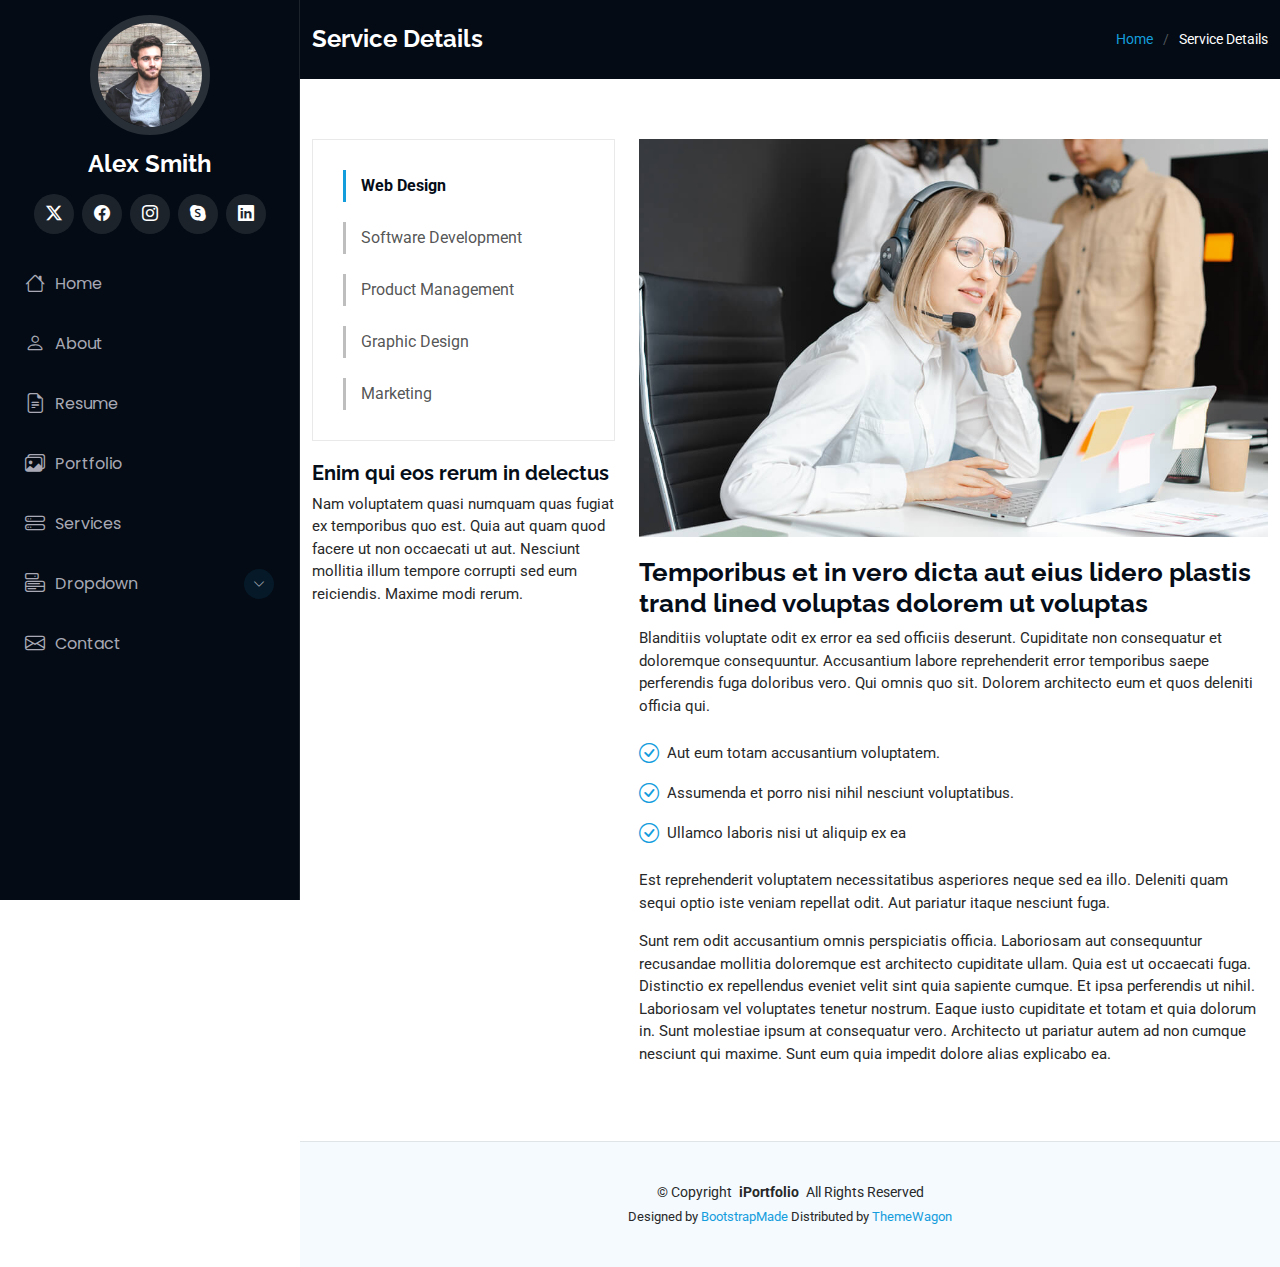
<file: service-details.html>
<!DOCTYPE html>
<html lang="en">

<head>
  <meta charset="utf-8">
  <meta content="width=device-width, initial-scale=1.0" name="viewport">
  <title>Service Details - iPortfolio Bootstrap Template</title>
  <meta content="" name="description">
  <meta content="" name="keywords">

  <!-- Favicons -->
  <link href="assets/img/favicon.png" rel="icon">
  <link href="assets/img/apple-touch-icon.png" rel="apple-touch-icon">

  <!-- Fonts -->
  <link href="https://fonts.googleapis.com" rel="preconnect">
  <link href="https://fonts.gstatic.com" rel="preconnect" crossorigin>
  <link href="https://fonts.googleapis.com/css2?family=Roboto:ital,wght@0,100;0,300;0,400;0,500;0,700;0,900;1,100;1,300;1,400;1,500;1,700;1,900&family=Poppins:ital,wght@0,100;0,200;0,300;0,400;0,500;0,600;0,700;0,800;0,900;1,100;1,200;1,300;1,400;1,500;1,600;1,700;1,800;1,900&family=Raleway:ital,wght@0,100;0,200;0,300;0,400;0,500;0,600;0,700;0,800;0,900;1,100;1,200;1,300;1,400;1,500;1,600;1,700;1,800;1,900&display=swap" rel="stylesheet">

  <!-- Vendor CSS Files -->
  <link href="assets/vendor/bootstrap/css/bootstrap.min.css" rel="stylesheet">
  <link href="assets/vendor/bootstrap-icons/bootstrap-icons.css" rel="stylesheet">
  <link href="assets/vendor/aos/aos.css" rel="stylesheet">
  <link href="assets/vendor/glightbox/css/glightbox.min.css" rel="stylesheet">
  <link href="assets/vendor/swiper/swiper-bundle.min.css" rel="stylesheet">

  <!-- Main CSS File -->
  <link href="assets/css/main.css" rel="stylesheet">

  <!-- =======================================================
  * Template Name: iPortfolio
  * Template URL: https://bootstrapmade.com/iportfolio-bootstrap-portfolio-websites-template/
  * Updated: Jun 29 2024 with Bootstrap v5.3.3
  * Author: BootstrapMade.com
  * License: https://bootstrapmade.com/license/
  ======================================================== -->
</head>

<body class="service-details-page">

  <header id="header" class="header dark-background d-flex flex-column">
    <i class="header-toggle d-xl-none bi bi-list"></i>

    <div class="profile-img">
      <img src="assets/img/my-profile-img.jpg" alt="" class="img-fluid rounded-circle">
    </div>

    <a href="index.html" class="logo d-flex align-items-center justify-content-center">
      <!-- Uncomment the line below if you also wish to use an image logo -->
      <!-- <img src="assets/img/logo.png" alt=""> -->
      <h1 class="sitename">Alex Smith</h1>
    </a>

    <div class="social-links text-center">
      <a href="#" class="twitter"><i class="bi bi-twitter-x"></i></a>
      <a href="#" class="facebook"><i class="bi bi-facebook"></i></a>
      <a href="#" class="instagram"><i class="bi bi-instagram"></i></a>
      <a href="#" class="google-plus"><i class="bi bi-skype"></i></a>
      <a href="#" class="linkedin"><i class="bi bi-linkedin"></i></a>
    </div>

    <nav id="navmenu" class="navmenu">
      <ul>
        <li><a href="#hero"><i class="bi bi-house navicon"></i>Home</a></li>
        <li><a href="#about"><i class="bi bi-person navicon"></i> About</a></li>
        <li><a href="#resume"><i class="bi bi-file-earmark-text navicon"></i> Resume</a></li>
        <li><a href="#portfolio"><i class="bi bi-images navicon"></i> Portfolio</a></li>
        <li><a href="#services"><i class="bi bi-hdd-stack navicon"></i> Services</a></li>
        <li class="dropdown"><a href="#"><i class="bi bi-menu-button navicon"></i> <span>Dropdown</span> <i class="bi bi-chevron-down toggle-dropdown"></i></a>
          <ul>
            <li><a href="#">Dropdown 1</a></li>
            <li class="dropdown"><a href="#"><span>Deep Dropdown</span> <i class="bi bi-chevron-down toggle-dropdown"></i></a>
              <ul>
                <li><a href="#">Deep Dropdown 1</a></li>
                <li><a href="#">Deep Dropdown 2</a></li>
                <li><a href="#">Deep Dropdown 3</a></li>
                <li><a href="#">Deep Dropdown 4</a></li>
                <li><a href="#">Deep Dropdown 5</a></li>
              </ul>
            </li>
            <li><a href="#">Dropdown 2</a></li>
            <li><a href="#">Dropdown 3</a></li>
            <li><a href="#">Dropdown 4</a></li>
          </ul>
        </li>
        <li><a href="#contact"><i class="bi bi-envelope navicon"></i> Contact</a></li>
      </ul>
    </nav>

  </header>

  <main class="main">

    <!-- Page Title -->
    <div class="page-title dark-background">
      <div class="container d-lg-flex justify-content-between align-items-center">
        <h1 class="mb-2 mb-lg-0">Service Details</h1>
        <nav class="breadcrumbs">
          <ol>
            <li><a href="index.html">Home</a></li>
            <li class="current">Service Details</li>
          </ol>
        </nav>
      </div>
    </div><!-- End Page Title -->

    <!-- Service Details Section -->
    <section id="service-details" class="service-details section">

      <div class="container">

        <div class="row gy-4">

          <div class="col-lg-4" data-aos="fade-up" data-aos-delay="100">
            <div class="services-list">
              <a href="#" class="active">Web Design</a>
              <a href="#">Software Development</a>
              <a href="#">Product Management</a>
              <a href="#">Graphic Design</a>
              <a href="#">Marketing</a>
            </div>

            <h4>Enim qui eos rerum in delectus</h4>
            <p>Nam voluptatem quasi numquam quas fugiat ex temporibus quo est. Quia aut quam quod facere ut non occaecati ut aut. Nesciunt mollitia illum tempore corrupti sed eum reiciendis. Maxime modi rerum.</p>
          </div>

          <div class="col-lg-8" data-aos="fade-up" data-aos-delay="200">
            <img src="assets/img/services.jpg" alt="" class="img-fluid services-img">
            <h3>Temporibus et in vero dicta aut eius lidero plastis trand lined voluptas dolorem ut voluptas</h3>
            <p>
              Blanditiis voluptate odit ex error ea sed officiis deserunt. Cupiditate non consequatur et doloremque consequuntur. Accusantium labore reprehenderit error temporibus saepe perferendis fuga doloribus vero. Qui omnis quo sit. Dolorem architecto eum et quos deleniti officia qui.
            </p>
            <ul>
              <li><i class="bi bi-check-circle"></i> <span>Aut eum totam accusantium voluptatem.</span></li>
              <li><i class="bi bi-check-circle"></i> <span>Assumenda et porro nisi nihil nesciunt voluptatibus.</span></li>
              <li><i class="bi bi-check-circle"></i> <span>Ullamco laboris nisi ut aliquip ex ea</span></li>
            </ul>
            <p>
              Est reprehenderit voluptatem necessitatibus asperiores neque sed ea illo. Deleniti quam sequi optio iste veniam repellat odit. Aut pariatur itaque nesciunt fuga.
            </p>
            <p>
              Sunt rem odit accusantium omnis perspiciatis officia. Laboriosam aut consequuntur recusandae mollitia doloremque est architecto cupiditate ullam. Quia est ut occaecati fuga. Distinctio ex repellendus eveniet velit sint quia sapiente cumque. Et ipsa perferendis ut nihil. Laboriosam vel voluptates tenetur nostrum. Eaque iusto cupiditate et totam et quia dolorum in. Sunt molestiae ipsum at consequatur vero. Architecto ut pariatur autem ad non cumque nesciunt qui maxime. Sunt eum quia impedit dolore alias explicabo ea.
            </p>
          </div>

        </div>

      </div>

    </section><!-- /Service Details Section -->

  </main>

  <footer id="footer" class="footer position-relative light-background">

    <div class="container">
      <div class="copyright text-center ">
        <p>© <span>Copyright</span> <strong class="px-1 sitename">iPortfolio</strong> <span>All Rights Reserved</span></p>
      </div>
      <div class="credits">
        <!-- All the links in the footer should remain intact. -->
        <!-- You can delete the links only if you've purchased the pro version. -->
        <!-- Licensing information: https://bootstrapmade.com/license/ -->
        <!-- Purchase the pro version with working PHP/AJAX contact form: [buy-url] -->
        Designed by <a href="https://bootstrapmade.com/">BootstrapMade</a> Distributed by <a href="https://themewagon.com">ThemeWagon</a>
      </div>
    </div>

  </footer>

  <!-- Scroll Top -->
  <a href="#" id="scroll-top" class="scroll-top d-flex align-items-center justify-content-center"><i class="bi bi-arrow-up-short"></i></a>

  <!-- Preloader -->
  <div id="preloader"></div>

  <!-- Vendor JS Files -->
  <script src="assets/vendor/bootstrap/js/bootstrap.bundle.min.js"></script>
  <script src="assets/vendor/php-email-form/validate.js"></script>
  <script src="assets/vendor/aos/aos.js"></script>
  <script src="assets/vendor/typed.js/typed.umd.js"></script>
  <script src="assets/vendor/purecounter/purecounter_vanilla.js"></script>
  <script src="assets/vendor/waypoints/noframework.waypoints.js"></script>
  <script src="assets/vendor/glightbox/js/glightbox.min.js"></script>
  <script src="assets/vendor/imagesloaded/imagesloaded.pkgd.min.js"></script>
  <script src="assets/vendor/isotope-layout/isotope.pkgd.min.js"></script>
  <script src="assets/vendor/swiper/swiper-bundle.min.js"></script>

  <!-- Main JS File -->
  <script src="assets/js/main.js"></script>

</body>

</html>
</file>
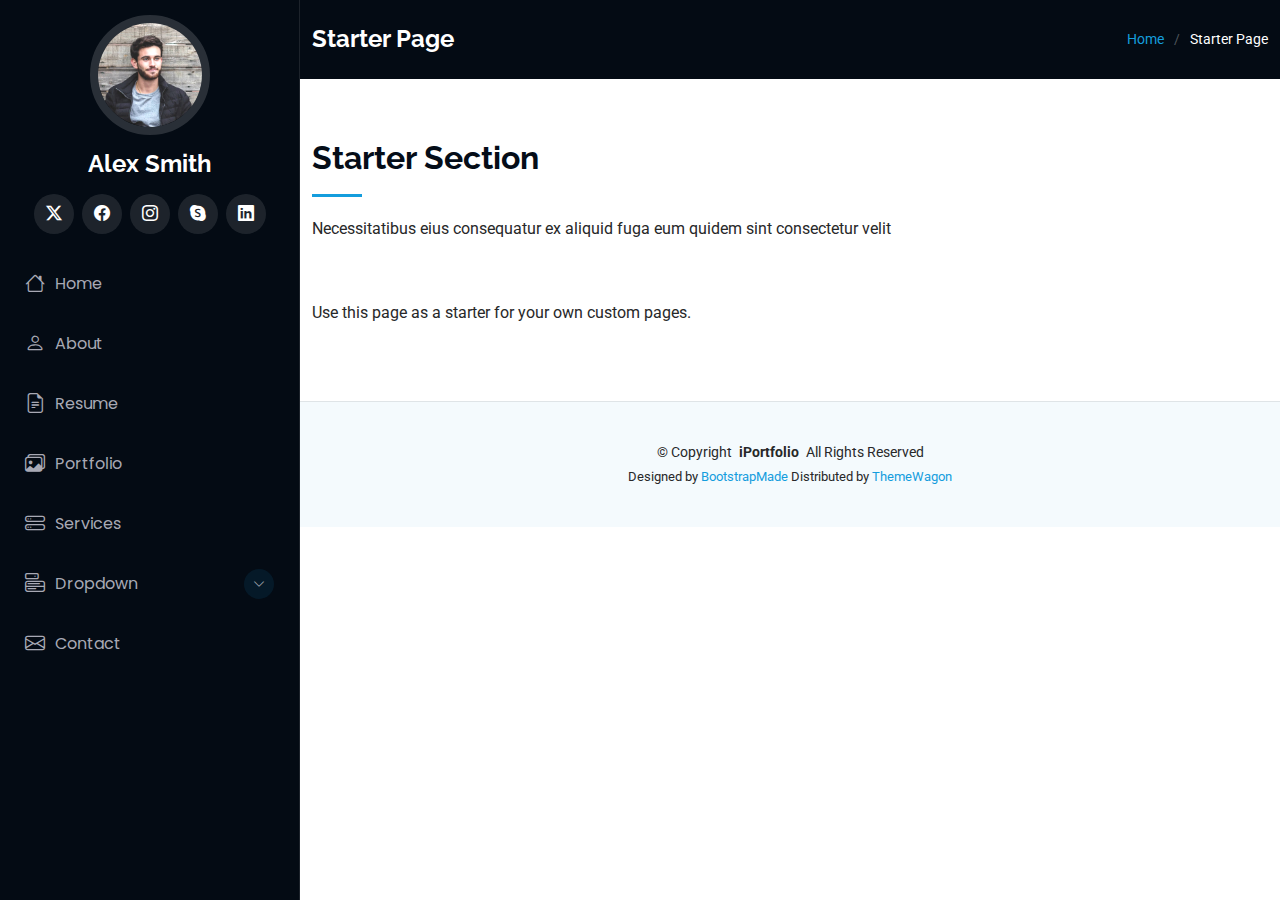
<file: starter-page.html>
<!DOCTYPE html>
<html lang="en">

<head>
  <meta charset="utf-8">
  <meta content="width=device-width, initial-scale=1.0" name="viewport">
  <title>Starter Page - iPortfolio Bootstrap Template</title>
  <meta content="" name="description">
  <meta content="" name="keywords">

  <!-- Favicons -->
  <link href="assets/img/favicon.png" rel="icon">
  <link href="assets/img/apple-touch-icon.png" rel="apple-touch-icon">

  <!-- Fonts -->
  <link href="https://fonts.googleapis.com" rel="preconnect">
  <link href="https://fonts.gstatic.com" rel="preconnect" crossorigin>
  <link href="https://fonts.googleapis.com/css2?family=Roboto:ital,wght@0,100;0,300;0,400;0,500;0,700;0,900;1,100;1,300;1,400;1,500;1,700;1,900&family=Poppins:ital,wght@0,100;0,200;0,300;0,400;0,500;0,600;0,700;0,800;0,900;1,100;1,200;1,300;1,400;1,500;1,600;1,700;1,800;1,900&family=Raleway:ital,wght@0,100;0,200;0,300;0,400;0,500;0,600;0,700;0,800;0,900;1,100;1,200;1,300;1,400;1,500;1,600;1,700;1,800;1,900&display=swap" rel="stylesheet">

  <!-- Vendor CSS Files -->
  <link href="assets/vendor/bootstrap/css/bootstrap.min.css" rel="stylesheet">
  <link href="assets/vendor/bootstrap-icons/bootstrap-icons.css" rel="stylesheet">
  <link href="assets/vendor/aos/aos.css" rel="stylesheet">
  <link href="assets/vendor/glightbox/css/glightbox.min.css" rel="stylesheet">
  <link href="assets/vendor/swiper/swiper-bundle.min.css" rel="stylesheet">

  <!-- Main CSS File -->
  <link href="assets/css/main.css" rel="stylesheet">

  <!-- =======================================================
  * Template Name: iPortfolio
  * Template URL: https://bootstrapmade.com/iportfolio-bootstrap-portfolio-websites-template/
  * Updated: Jun 29 2024 with Bootstrap v5.3.3
  * Author: BootstrapMade.com
  * License: https://bootstrapmade.com/license/
  ======================================================== -->
</head>

<body class="starter-page-page">

  <header id="header" class="header dark-background d-flex flex-column">
    <i class="header-toggle d-xl-none bi bi-list"></i>

    <div class="profile-img">
      <img src="assets/img/my-profile-img.jpg" alt="" class="img-fluid rounded-circle">
    </div>

    <a href="index.html" class="logo d-flex align-items-center justify-content-center">
      <!-- Uncomment the line below if you also wish to use an image logo -->
      <!-- <img src="assets/img/logo.png" alt=""> -->
      <h1 class="sitename">Alex Smith</h1>
    </a>

    <div class="social-links text-center">
      <a href="#" class="twitter"><i class="bi bi-twitter-x"></i></a>
      <a href="#" class="facebook"><i class="bi bi-facebook"></i></a>
      <a href="#" class="instagram"><i class="bi bi-instagram"></i></a>
      <a href="#" class="google-plus"><i class="bi bi-skype"></i></a>
      <a href="#" class="linkedin"><i class="bi bi-linkedin"></i></a>
    </div>

    <nav id="navmenu" class="navmenu">
      <ul>
        <li><a href="#hero"><i class="bi bi-house navicon"></i>Home</a></li>
        <li><a href="#about"><i class="bi bi-person navicon"></i> About</a></li>
        <li><a href="#resume"><i class="bi bi-file-earmark-text navicon"></i> Resume</a></li>
        <li><a href="#portfolio"><i class="bi bi-images navicon"></i> Portfolio</a></li>
        <li><a href="#services"><i class="bi bi-hdd-stack navicon"></i> Services</a></li>
        <li class="dropdown"><a href="#"><i class="bi bi-menu-button navicon"></i> <span>Dropdown</span> <i class="bi bi-chevron-down toggle-dropdown"></i></a>
          <ul>
            <li><a href="#">Dropdown 1</a></li>
            <li class="dropdown"><a href="#"><span>Deep Dropdown</span> <i class="bi bi-chevron-down toggle-dropdown"></i></a>
              <ul>
                <li><a href="#">Deep Dropdown 1</a></li>
                <li><a href="#">Deep Dropdown 2</a></li>
                <li><a href="#">Deep Dropdown 3</a></li>
                <li><a href="#">Deep Dropdown 4</a></li>
                <li><a href="#">Deep Dropdown 5</a></li>
              </ul>
            </li>
            <li><a href="#">Dropdown 2</a></li>
            <li><a href="#">Dropdown 3</a></li>
            <li><a href="#">Dropdown 4</a></li>
          </ul>
        </li>
        <li><a href="#contact"><i class="bi bi-envelope navicon"></i> Contact</a></li>
      </ul>
    </nav>

  </header>

  <main class="main">

    <!-- Page Title -->
    <div class="page-title dark-background">
      <div class="container d-lg-flex justify-content-between align-items-center">
        <h1 class="mb-2 mb-lg-0">Starter Page</h1>
        <nav class="breadcrumbs">
          <ol>
            <li><a href="index.html">Home</a></li>
            <li class="current">Starter Page</li>
          </ol>
        </nav>
      </div>
    </div><!-- End Page Title -->

    <!-- Starter Section Section -->
    <section id="starter-section" class="starter-section section">

      <!-- Section Title -->
      <div class="container section-title" data-aos="fade-up">
        <h2>Starter Section</h2>
        <p>Necessitatibus eius consequatur ex aliquid fuga eum quidem sint consectetur velit</p>
      </div><!-- End Section Title -->

      <div class="container" data-aos="fade-up">
        <p>Use this page as a starter for your own custom pages.</p>
      </div>

    </section><!-- /Starter Section Section -->

  </main>

  <footer id="footer" class="footer position-relative light-background">

    <div class="container">
      <div class="copyright text-center ">
        <p>© <span>Copyright</span> <strong class="px-1 sitename">iPortfolio</strong> <span>All Rights Reserved</span></p>
      </div>
      <div class="credits">
        <!-- All the links in the footer should remain intact. -->
        <!-- You can delete the links only if you've purchased the pro version. -->
        <!-- Licensing information: https://bootstrapmade.com/license/ -->
        <!-- Purchase the pro version with working PHP/AJAX contact form: [buy-url] -->
        Designed by <a href="https://bootstrapmade.com/">BootstrapMade</a> Distributed by <a href="https://themewagon.com">ThemeWagon</a>
      </div>
    </div>

  </footer>

  <!-- Scroll Top -->
  <a href="#" id="scroll-top" class="scroll-top d-flex align-items-center justify-content-center"><i class="bi bi-arrow-up-short"></i></a>

  <!-- Preloader -->
  <div id="preloader"></div>

  <!-- Vendor JS Files -->
  <script src="assets/vendor/bootstrap/js/bootstrap.bundle.min.js"></script>
  <script src="assets/vendor/php-email-form/validate.js"></script>
  <script src="assets/vendor/aos/aos.js"></script>
  <script src="assets/vendor/typed.js/typed.umd.js"></script>
  <script src="assets/vendor/purecounter/purecounter_vanilla.js"></script>
  <script src="assets/vendor/waypoints/noframework.waypoints.js"></script>
  <script src="assets/vendor/glightbox/js/glightbox.min.js"></script>
  <script src="assets/vendor/imagesloaded/imagesloaded.pkgd.min.js"></script>
  <script src="assets/vendor/isotope-layout/isotope.pkgd.min.js"></script>
  <script src="assets/vendor/swiper/swiper-bundle.min.js"></script>

  <!-- Main JS File -->
  <script src="assets/js/main.js"></script>

</body>

</html>
</file>
<file: assets/css/main.css>
/**
* Template Name: iPortfolio
* Template URL: https://bootstrapmade.com/iportfolio-bootstrap-portfolio-websites-template/
* Updated: Jun 29 2024 with Bootstrap v5.3.3
* Author: BootstrapMade.com
* License: https://bootstrapmade.com/license/
*/

/*--------------------------------------------------------------
# Font & Color Variables
# Help: https://bootstrapmade.com/color-system/
--------------------------------------------------------------*/
/* Fonts */
:root {
  --default-font: "Roboto",  system-ui, -apple-system, "Segoe UI", Roboto, "Helvetica Neue", Arial, "Noto Sans", "Liberation Sans", sans-serif, "Apple Color Emoji", "Segoe UI Emoji", "Segoe UI Symbol", "Noto Color Emoji";
  --heading-font: "Raleway",  sans-serif;
  --nav-font: "Poppins",  sans-serif;
}

/* Global Colors - The following color variables are used throughout the website. Updating them here will change the color scheme of the entire website */
:root { 
  --background-color: #ffffff; /* Background color for the entire website, including individual sections */
  --default-color: #272829; /* Default color used for the majority of the text content across the entire website */
  --heading-color: #050d18; /* Color for headings, subheadings and title throughout the website */
  --accent-color: #149ddd; /* Accent color that represents your brand on the website. It's used for buttons, links, and other elements that need to stand out */
  --surface-color: #ffffff; /* The surface color is used as a background of boxed elements within sections, such as cards, icon boxes, or other elements that require a visual separation from the global background. */
  --contrast-color: #ffffff; /* Contrast color for text, ensuring readability against backgrounds of accent, heading, or default colors. */
}

/* Nav Menu Colors - The following color variables are used specifically for the navigation menu. They are separate from the global colors to allow for more customization options */
:root {
  --nav-color: #a8a9b4;  /* The default color of the main navmenu links */
  --nav-hover-color: #ffffff; /* Applied to main navmenu links when they are hovered over or active */
  --nav-mobile-background-color: #040b14; /* Used as the background color for mobile navigation menu */
  --nav-dropdown-background-color: #040b14; /* Used as the background color for dropdown items that appear when hovering over primary navigation items */
  --nav-dropdown-color: #a8a9b4; /* Used for navigation links of the dropdown items in the navigation menu. */
  --nav-dropdown-hover-color: #ffffff; /* Similar to --nav-hover-color, this color is applied to dropdown navigation links when they are hovered over. */
}

/* Color Presets - These classes override global colors when applied to any section or element, providing reuse of the sam color scheme. */

.light-background {
  --background-color: #f4fafd;
  --surface-color: #ffffff;
}

.dark-background {
  --background-color: #040b14;
  --default-color: #ffffff;
  --heading-color: #ffffff;
  --surface-color: #151f2b;
  --contrast-color: #ffffff;
}

/* Smooth scroll */
:root {
  scroll-behavior: smooth;
}

/*--------------------------------------------------------------
# General Styling & Shared Classes
--------------------------------------------------------------*/
body {
  color: var(--default-color);
  background-color: var(--background-color);
  font-family: var(--default-font);
}

a {
  color: var(--accent-color);
  text-decoration: none;
  transition: 0.3s;
}

a:hover {
  color: color-mix(in srgb, var(--accent-color), transparent 25%);
  text-decoration: none;
}

h1,
h2,
h3,
h4,
h5,
h6 {
  color: var(--heading-color);
  font-family: var(--heading-font);
}

/* PHP Email Form Messages
------------------------------*/
.php-email-form .error-message {
  display: none;
  background: #df1529;
  color: #ffffff;
  text-align: left;
  padding: 15px;
  margin-bottom: 24px;
  font-weight: 600;
}

.php-email-form .sent-message {
  display: none;
  color: #ffffff;
  background: #059652;
  text-align: center;
  padding: 15px;
  margin-bottom: 24px;
  font-weight: 600;
}

.php-email-form .loading {
  display: none;
  background: var(--surface-color);
  text-align: center;
  padding: 15px;
  margin-bottom: 24px;
}

.php-email-form .loading:before {
  content: "";
  display: inline-block;
  border-radius: 50%;
  width: 24px;
  height: 24px;
  margin: 0 10px -6px 0;
  border: 3px solid var(--accent-color);
  border-top-color: var(--surface-color);
  animation: php-email-form-loading 1s linear infinite;
}

@keyframes php-email-form-loading {
  0% {
    transform: rotate(0deg);
  }

  100% {
    transform: rotate(360deg);
  }
}

/*--------------------------------------------------------------
# Global Header
--------------------------------------------------------------*/
.header {
  color: var(--default-color);
  background-color: var(--background-color);
  position: fixed;
  top: 0;
  left: 0;
  bottom: 0;
  padding: 0 15px;
  width: 300px;
  transition: all ease-in-out 0.3s;
  overflow-y: auto;
  z-index: 997;
  border-right: 1px solid color-mix(in srgb, var(--default-color), transparent 90%);
}

.header .profile-img img {
  margin: 15px auto;
  display: block;
  width: 120px;
  border: 8px solid color-mix(in srgb, var(--default-color), transparent 85%);
}

.header .logo {
  line-height: 1;
  margin-bottom: 15px;
}

.header .logo img {
  max-height: 32px;
  margin-right: 8px;
}

.header .logo h1 {
  font-size: 24px;
  margin: 0;
  font-weight: 700;
  color: var(--heading-color);
}

.header .social-links {
  margin: 0 0 20px 0;
}

.header .social-links a {
  font-size: 16px;
  display: inline-flex;
  align-items: center;
  justify-content: center;
  background: color-mix(in srgb, var(--default-color), transparent 90%);
  color: var(--default-color);
  margin: 0 2px;
  border-radius: 50%;
  text-align: center;
  width: 40px;
  height: 40px;
  transition: 0.3s;
}

.header .social-links a:hover {
  color: var(--contrast-color);
  background: var(--accent-color);
}

@media (min-width: 1200px) {

  .header~main,
  .header~#footer {
    margin-left: 300px;
  }
}

@media (max-width: 1199px) {
  .header {
    left: -100%;
  }
}

.header.header-show {
  left: 0;
}

.header .header-toggle {
  color: var(--contrast-color);
  background-color: var(--accent-color);
  font-size: 22px;
  display: flex;
  align-items: center;
  justify-content: center;
  width: 40px;
  height: 40px;
  border-radius: 50%;
  cursor: pointer;
  position: fixed;
  top: 15px;
  right: 15px;
  z-index: 9999;
  transition: background-color 0.3s;
}

.header .header-toggle:hover {
  color: var(--contrast-color);
  background-color: color-mix(in srgb, var(--accent-color) 90%, white 15%);
}

/*--------------------------------------------------------------
# Navigation Menu
--------------------------------------------------------------*/
.mobile-nav-toggle {
  display: none;
}

.navmenu {
  padding: 0;
  z-index: 9997;
}

.navmenu ul {
  list-style: none;
  padding: 0 0 20px 0;
  margin: 0;
}

.navmenu a,
.navmenu a:focus {
  color: var(--nav-color);
  padding: 15px 10px;
  font-family: var(--nav-font);
  font-size: 16px;
  font-weight: 400;
  display: flex;
  align-items: center;
  white-space: nowrap;
  transition: 0.3s;
  width: 100%;
}

.navmenu a .navicon,
.navmenu a:focus .navicon {
  font-size: 20px;
  margin-right: 10px;
}

.navmenu a .toggle-dropdown,
.navmenu a:focus .toggle-dropdown {
  font-size: 12px;
  line-height: 0;
  margin-left: auto;
  width: 30px;
  height: 30px;
  display: flex;
  align-items: center;
  justify-content: center;
  border-radius: 50%;
  transition: 0.3s;
  flex-shrink: 0;
  background-color: color-mix(in srgb, var(--accent-color), transparent 90%);
}

.navmenu a .toggle-dropdown:hover,
.navmenu a:focus .toggle-dropdown:hover {
  background-color: var(--accent-color);
  color: var(--contrast-color);
}

.navmenu a:hover,
.navmenu .active,
.navmenu .active:focus {
  color: var(--nav-hover-color);
}

.navmenu a:hover .navicon,
.navmenu .active .navicon,
.navmenu .active:focus .navicon {
  color: var(--accent-color);
}

.navmenu .active .toggle-dropdown,
.navmenu .active:focus .toggle-dropdown {
  background-color: var(--accent-color);
  color: var(--contrast-color);
  transform: rotate(180deg);
}

.navmenu .dropdown {
  display: block;
}

.navmenu .dropdown a,
.navmenu .dropdown a:focus {
  color: --nav-dropdown-color;
}

.navmenu .dropdown a:hover,
.navmenu .dropdown .active,
.navmenu .dropdown .active:focus {
  color: var(--nav-dropdown-hover-color);
}

.navmenu .dropdown ul {
  position: static;
  display: none;
  z-index: 99;
  padding: 5px 10px;
  margin: 5px 10px;
  background-color: var(--nav-dropdown-background-color);
  border: 1px solid color-mix(in srgb, var(--default-color), transparent 90%);
  box-shadow: none;
  transition: all 0.5s ease-in-out;
}

.navmenu .dropdown ul ul {
  background-color: rgba(33, 37, 41, 0.1);
}

.navmenu .dropdown>.dropdown-active {
  display: block;
  background-color: rgba(33, 37, 41, 0.03);
}

/*--------------------------------------------------------------
# Global Footer
--------------------------------------------------------------*/
.footer {
  color: var(--default-color);
  background-color: var(--background-color);
  font-size: 14px;
  padding: 40px 0;
  position: relative;
  border-top: 1px solid color-mix(in srgb, var(--default-color), transparent 90%);
}

.footer .copyright p {
  margin-bottom: 0;
}

.footer .credits {
  margin-top: 4px;
  font-size: 13px;
  text-align: center;
}

/*--------------------------------------------------------------
# Preloader
--------------------------------------------------------------*/
#preloader {
  position: fixed;
  inset: 0;
  z-index: 999999;
  overflow: hidden;
  background: var(--background-color);
  transition: all 0.6s ease-out;
}

#preloader:before {
  content: "";
  position: fixed;
  top: calc(50% - 30px);
  left: calc(50% - 30px);
  border: 6px solid #ffffff;
  border-color: var(--accent-color) transparent var(--accent-color) transparent;
  border-radius: 50%;
  width: 60px;
  height: 60px;
  animation: animate-preloader 1.5s linear infinite;
}

@keyframes animate-preloader {
  0% {
    transform: rotate(0deg);
  }

  100% {
    transform: rotate(360deg);
  }
}

/*--------------------------------------------------------------
# Scroll Top Button
--------------------------------------------------------------*/
.scroll-top {
  position: fixed;
  visibility: hidden;
  opacity: 0;
  right: 15px;
  bottom: -15px;
  z-index: 99999;
  background-color: var(--accent-color);
  width: 44px;
  height: 44px;
  border-radius: 50px;
  transition: all 0.4s;
}

.scroll-top i {
  font-size: 24px;
  color: var(--contrast-color);
  line-height: 0;
}

.scroll-top:hover {
  background-color: color-mix(in srgb, var(--accent-color), transparent 20%);
  color: var(--contrast-color);
}

.scroll-top.active {
  visibility: visible;
  opacity: 1;
  bottom: 15px;
}

/*--------------------------------------------------------------
# Disable aos animation delay on mobile devices
--------------------------------------------------------------*/
@media screen and (max-width: 768px) {
  [data-aos-delay] {
    transition-delay: 0 !important;
  }
}

/*--------------------------------------------------------------
# Global Page Titles & Breadcrumbs
--------------------------------------------------------------*/
.page-title {
  color: var(--default-color);
  background-color: var(--background-color);
  padding: 25px 0;
  position: relative;
}

.page-title h1 {
  font-size: 24px;
  font-weight: 700;
}

.page-title .breadcrumbs ol {
  display: flex;
  flex-wrap: wrap;
  list-style: none;
  padding: 0;
  margin: 0;
  font-size: 14px;
  font-weight: 400;
}

.page-title .breadcrumbs ol li+li {
  padding-left: 10px;
}

.page-title .breadcrumbs ol li+li::before {
  content: "/";
  display: inline-block;
  padding-right: 10px;
  color: color-mix(in srgb, var(--default-color), transparent 70%);
}

/*--------------------------------------------------------------
# Global Sections
--------------------------------------------------------------*/
section,
.section {
  color: var(--default-color);
  background-color: var(--background-color);
  padding: 60px 0;
  overflow: clip;
}

/*--------------------------------------------------------------
# Global Section Titles
--------------------------------------------------------------*/
.section-title {
  padding-bottom: 60px;
  position: relative;
}

.section-title h2 {
  font-size: 32px;
  font-weight: 700;
  margin-bottom: 20px;
  padding-bottom: 20px;
  position: relative;
}

.section-title h2:after {
  content: "";
  position: absolute;
  display: block;
  width: 50px;
  height: 3px;
  background: var(--accent-color);
  left: 0;
  bottom: 0;
}

.section-title p {
  margin-bottom: 0;
}

/*--------------------------------------------------------------
# Hero Section
--------------------------------------------------------------*/
.hero {
  width: 100%;
  min-height: 100vh;
  position: relative;
  padding: 80px 0;
  display: flex;
  align-items: center;
  justify-content: center;
}

.hero img {
  position: absolute;
  inset: 0;
  display: block;
  width: 100%;
  height: 100%;
  object-fit: cover;
  z-index: 1;
}

.hero:before {
  content: "";
  background: color-mix(in srgb, var(--background-color), transparent 70%);
  position: absolute;
  inset: 0;
  z-index: 2;
}

.hero .container {
  position: relative;
  z-index: 3;
}

.hero h2 {
  margin: 0;
  font-size: 50px;
  font-weight: 700;
}

.hero p {
  margin: 5px 0 0 0;
  font-size: 26px;
}

.hero p span {
  letter-spacing: 1px;
  border-bottom: 2px solid var(--accent-color);
}

.hero .social-links {
  margin-top: 25px;
}

.hero .social-links a {
  font-size: 24px;
  display: inline-block;
  color: color-mix(in srgb, var(--default-color), transparent 50%);
  line-height: 1;
  margin-right: 20px;
  transition: 0.3s;
}

.hero .social-links a:hover {
  color: var(--accent-color);
}

@media (max-width: 768px) {
  .hero h2 {
    font-size: 32px;
  }

  .hero p {
    font-size: 20px;
  }
}

/*--------------------------------------------------------------
# About Section
--------------------------------------------------------------*/
.about .content h2 {
  font-weight: 700;
  font-size: 24px;
}

.about .content ul {
  list-style: none;
  padding: 0;
}

.about .content ul li {
  margin-bottom: 20px;
  display: flex;
  align-items: center;
}

.about .content ul strong {
  margin-right: 10px;
}

.about .content ul i {
  font-size: 16px;
  margin-right: 5px;
  color: var(--accent-color);
  line-height: 0;
}

/*--------------------------------------------------------------
# Stats Section
--------------------------------------------------------------*/
.stats .stats-item {
  padding: 30px;
  width: 100%;
}

.stats .stats-item i {
  color: var(--accent-color);
  display: block;
  font-size: 44px;
  float: left;
  line-height: 0;
}

.stats .stats-item .purecounter {
  color: var(--heading-color);
  font-size: 48px;
  line-height: 40px;
  display: block;
  font-weight: 700;
  margin-left: 60px;
}

.stats .stats-item p {
  color: color-mix(in srgb, var(--default-color), transparent 40%);
  padding: 15px 0 0 0;
  margin: 0 0 0 60px;
  font-family: var(--heading-font);
  font-size: 14px;
}

/*--------------------------------------------------------------
# Skills Section
--------------------------------------------------------------*/
.skills .progress {
  height: 60px;
  display: block;
  background: none;
  border-radius: 0;
}

.skills .progress .skill {
  color: var(--heading-color);
  padding: 0;
  margin: 0 0 6px 0;
  text-transform: uppercase;
  display: block;
  font-weight: 600;
  font-family: var(--heading-font);
}

.skills .progress .skill .val {
  float: right;
  font-style: normal;
}

.skills .progress-bar-wrap {
  background: color-mix(in srgb, var(--default-color), transparent 90%);
  height: 10px;
}

.skills .progress-bar {
  width: 1px;
  height: 10px;
  transition: 0.9s;
  background-color: var(--accent-color);
}

/*--------------------------------------------------------------
# Resume Section
--------------------------------------------------------------*/
.resume .resume-title {
  color: var(--heading-color);
  font-size: 26px;
  font-weight: 700;
  margin-top: 20px;
  margin-bottom: 20px;
}

.resume .resume-item {
  padding: 0 0 20px 20px;
  margin-top: -2px;
  border-left: 2px solid var(--accent-color);
  position: relative;
}

.resume .resume-item h4 {
  line-height: 18px;
  font-size: 18px;
  font-weight: 600;
  text-transform: uppercase;
  color: color-mix(in srgb, var(--default-color), transparent 20%);
  margin-bottom: 10px;
}

.resume .resume-item h5 {
  font-size: 16px;
  padding: 5px 15px;
  display: inline-block;
  font-weight: 600;
  margin-bottom: 10px;
}

.resume .resume-item ul {
  padding-left: 20px;
}

.resume .resume-item ul li {
  padding-bottom: 10px;
}

.resume .resume-item:last-child {
  padding-bottom: 0;
}

.resume .resume-item::before {
  content: "";
  position: absolute;
  width: 16px;
  height: 16px;
  border-radius: 50px;
  left: -9px;
  top: 0;
  background: var(--background-color);
  border: 2px solid var(--accent-color);
}

/*--------------------------------------------------------------
# Portfolio Section
--------------------------------------------------------------*/
.portfolio .portfolio-filters {
  padding: 0;
  margin: 0 auto 20px auto;
  list-style: none;
  text-align: center;
}

.portfolio .portfolio-filters li {
  cursor: pointer;
  display: inline-block;
  padding: 0;
  font-size: 14px;
  font-weight: 400;
  margin: 0 10px;
  line-height: 1;
  text-transform: uppercase;
  margin-bottom: 10px;
  transition: all 0.3s ease-in-out;
}

.portfolio .portfolio-filters li:hover,
.portfolio .portfolio-filters li.filter-active {
  color: var(--accent-color);
}

.portfolio .portfolio-filters li:first-child {
  margin-left: 0;
}

.portfolio .portfolio-filters li:last-child {
  margin-right: 0;
}

@media (max-width: 575px) {
  .portfolio .portfolio-filters li {
    font-size: 14px;
    margin: 0 5px;
  }
}

.portfolio .portfolio-content {
  position: relative;
  overflow: hidden;
}

.portfolio .portfolio-content img {
  transition: 0.3s;
}

.portfolio .portfolio-content .portfolio-info {
  opacity: 0;
  position: absolute;
  inset: 0;
  z-index: 3;
  transition: all ease-in-out 0.3s;
  background: rgba(0, 0, 0, 0.6);
  padding: 15px;
}

.portfolio .portfolio-content .portfolio-info h4 {
  font-size: 14px;
  padding: 5px 10px;
  font-weight: 400;
  color: #ffffff;
  display: inline-block;
  background-color: var(--accent-color);
}

.portfolio .portfolio-content .portfolio-info p {
  position: absolute;
  bottom: 10px;
  text-align: center;
  display: inline-block;
  left: 0;
  right: 0;
  font-size: 16px;
  font-weight: 600;
  color: rgba(255, 255, 255, 0.8);
}

.portfolio .portfolio-content .portfolio-info .preview-link,
.portfolio .portfolio-content .portfolio-info .details-link {
  position: absolute;
  left: calc(50% - 40px);
  font-size: 26px;
  top: calc(50% - 14px);
  color: #fff;
  transition: 0.3s;
  line-height: 1.2;
}

.portfolio .portfolio-content .portfolio-info .preview-link:hover,
.portfolio .portfolio-content .portfolio-info .details-link:hover {
  color: var(--accent-color);
}

.portfolio .portfolio-content .portfolio-info .details-link {
  left: 50%;
  font-size: 34px;
  line-height: 0;
}

.portfolio .portfolio-content:hover .portfolio-info {
  opacity: 1;
}

.portfolio .portfolio-content:hover img {
  transform: scale(1.1);
}

/*--------------------------------------------------------------
# Services Section
--------------------------------------------------------------*/
.services .service-item {
  position: relative;
}

.services .service-item .icon {
  background: var(--accent-color);
  display: flex;
  align-items: center;
  justify-content: center;
  width: 54px;
  height: 54px;
  border-radius: 50%;
  transition: 0.5s;
  border: 1px solid var(--accent-color);
  margin-right: 20px;
}

.services .service-item .icon i {
  color: var(--contrast-color);
  font-size: 24px;
  line-height: 0;
}

.services .service-item:hover .icon {
  background: var(--surface-color);
}

.services .service-item:hover .icon i {
  color: var(--accent-color);
}

.services .service-item .title {
  font-weight: 700;
  margin-bottom: 15px;
  font-size: 18px;
}

.services .service-item .title a {
  color: var(--heading-color);
}

.services .service-item .title a:hover {
  color: var(--accent-color);
}

.services .service-item .description {
  line-height: 24px;
  font-size: 14px;
}

/*--------------------------------------------------------------
# Testimonials Section
--------------------------------------------------------------*/
.testimonials .testimonials-carousel,
.testimonials .testimonials-slider {
  overflow: hidden;
}

.testimonials .testimonial-item {
  box-sizing: content-box;
  text-align: center;
  min-height: 320px;
}

.testimonials .testimonial-item .testimonial-img {
  width: 90px;
  border-radius: 50%;
  margin: 0 auto;
}

.testimonials .testimonial-item h3 {
  font-size: 18px;
  font-weight: bold;
  margin: 10px 0 5px 0;
}

.testimonials .testimonial-item h4 {
  font-size: 14px;
  color: color-mix(in srgb, var(--default-color), transparent 20%);
  margin: 0;
}

.testimonials .testimonial-item .quote-icon-left,
.testimonials .testimonial-item .quote-icon-right {
  color: color-mix(in srgb, var(--accent-color), transparent 40%);
  font-size: 26px;
  line-height: 0;
}

.testimonials .testimonial-item .quote-icon-left {
  display: inline-block;
  left: -5px;
  position: relative;
}

.testimonials .testimonial-item .quote-icon-right {
  display: inline-block;
  right: -5px;
  position: relative;
  top: 10px;
  transform: scale(-1, -1);
}

.testimonials .testimonial-item p {
  font-style: italic;
  margin: 0 15px 15px 15px;
  padding: 20px;
  background-color: var(--surface-color);
  position: relative;
  margin-bottom: 35px;
  border-radius: 6px;
  box-shadow: 0px 2px 15px rgba(0, 0, 0, 0.1);
}

.testimonials .testimonial-item p::after {
  content: "";
  width: 0;
  height: 0;
  border-top: 20px solid var(--surface-color);
  border-right: 20px solid transparent;
  border-left: 20px solid transparent;
  position: absolute;
  bottom: -20px;
  left: calc(50% - 20px);
}

.testimonials .swiper-wrapper {
  height: auto;
}

.testimonials .swiper-pagination {
  margin-top: 40px;
  position: relative;
}

.testimonials .swiper-pagination .swiper-pagination-bullet {
  width: 12px;
  height: 12px;
  background-color: var(--background-color);
  opacity: 1;
  border: 1px solid var(--accent-color);
}

.testimonials .swiper-pagination .swiper-pagination-bullet-active {
  background-color: var(--accent-color);
}

/*--------------------------------------------------------------
# Contact Section
--------------------------------------------------------------*/
.contact .info-wrap {
  background-color: var(--surface-color);
  box-shadow: 0px 0px 20px rgba(0, 0, 0, 0.1);
  padding: 30px;
}

@media (max-width: 575px) {
  .contact .info-wrap {
    padding: 20px;
  }
}

.contact .info-item {
  margin-bottom: 40px;
}

.contact .info-item i {
  font-size: 20px;
  color: var(--accent-color);
  background: color-mix(in srgb, var(--accent-color), transparent 92%);
  width: 44px;
  height: 44px;
  display: flex;
  justify-content: center;
  align-items: center;
  border-radius: 50px;
  transition: all 0.3s ease-in-out;
  margin-right: 15px;
}

.contact .info-item h3 {
  padding: 0;
  font-size: 18px;
  font-weight: 700;
  margin-bottom: 5px;
}

.contact .info-item p {
  padding: 0;
  margin-bottom: 0;
  font-size: 14px;
}

.contact .info-item:hover i {
  background: var(--accent-color);
  color: var(--contrast-color);
}

.contact .php-email-form {
  background-color: var(--surface-color);
  height: 100%;
  padding: 30px;
  box-shadow: 0px 0px 20px rgba(0, 0, 0, 0.1);
}

@media (max-width: 575px) {
  .contact .php-email-form {
    padding: 20px;
  }
}

.contact .php-email-form input[type=text],
.contact .php-email-form input[type=email],
.contact .php-email-form textarea {
  font-size: 14px;
  padding: 10px 15px;
  box-shadow: none;
  border-radius: 0;
  color: var(--default-color);
  background-color: var(--surface-color);
  border-color: color-mix(in srgb, var(--default-color), transparent 80%);
}

.contact .php-email-form input[type=text]:focus,
.contact .php-email-form input[type=email]:focus,
.contact .php-email-form textarea:focus {
  border-color: var(--accent-color);
}

.contact .php-email-form input[type=text]::placeholder,
.contact .php-email-form input[type=email]::placeholder,
.contact .php-email-form textarea::placeholder {
  color: color-mix(in srgb, var(--default-color), transparent 70%);
}

.contact .php-email-form button[type=submit] {
  color: var(--contrast-color);
  background: var(--accent-color);
  border: 0;
  padding: 10px 30px;
  transition: 0.4s;
  border-radius: 50px;
}

.contact .php-email-form button[type=submit]:hover {
  background: color-mix(in srgb, var(--accent-color), transparent 25%);
}

/*--------------------------------------------------------------
# Portfolio Details Section
--------------------------------------------------------------*/
.portfolio-details .portfolio-details-slider img {
  width: 100%;
}

.portfolio-details .portfolio-details-slider .swiper-pagination {
  margin-top: 20px;
  position: relative;
}

.portfolio-details .portfolio-details-slider .swiper-pagination .swiper-pagination-bullet {
  width: 12px;
  height: 12px;
  background-color: color-mix(in srgb, var(--default-color), transparent 85%);
  opacity: 1;
}

.portfolio-details .portfolio-details-slider .swiper-pagination .swiper-pagination-bullet-active {
  background-color: var(--accent-color);
}

.portfolio-details .portfolio-info {
  padding: 30px;
  box-shadow: 0px 0 30px rgba(0, 0, 0, 0.1);
}

.portfolio-details .portfolio-info h3 {
  font-size: 22px;
  font-weight: 700;
  margin-bottom: 20px;
  padding-bottom: 20px;
  border-bottom: 1px solid color-mix(in srgb, var(--default-color), transparent 85%);
}

.portfolio-details .portfolio-info ul {
  list-style: none;
  padding: 0;
  font-size: 15px;
}

.portfolio-details .portfolio-info ul li+li {
  margin-top: 10px;
}

.portfolio-details .portfolio-description {
  padding-top: 30px;
}

.portfolio-details .portfolio-description h2 {
  font-size: 26px;
  font-weight: 700;
  margin-bottom: 20px;
}

.portfolio-details .portfolio-description p {
  padding: 0;
  color: color-mix(in srgb, var(--default-color), transparent 30%);
}

/*--------------------------------------------------------------
# Service Details Section
--------------------------------------------------------------*/
.service-details .services-list {
  padding: 10px 30px;
  border: 1px solid color-mix(in srgb, var(--default-color), transparent 90%);
  margin-bottom: 20px;
}

.service-details .services-list a {
  display: block;
  line-height: 1;
  padding: 8px 0 8px 15px;
  border-left: 3px solid color-mix(in srgb, var(--default-color), transparent 70%);
  margin: 20px 0;
  color: color-mix(in srgb, var(--default-color), transparent 20%);
  transition: 0.3s;
}

.service-details .services-list a.active {
  color: var(--heading-color);
  font-weight: 700;
  border-color: var(--accent-color);
}

.service-details .services-list a:hover {
  border-color: var(--accent-color);
}

.service-details .services-img {
  margin-bottom: 20px;
}

.service-details h3 {
  font-size: 26px;
  font-weight: 700;
}

.service-details h4 {
  font-size: 20px;
  font-weight: 700;
}

.service-details p {
  font-size: 15px;
}

.service-details ul {
  list-style: none;
  padding: 0;
  font-size: 15px;
}

.service-details ul li {
  padding: 5px 0;
  display: flex;
  align-items: center;
}

.service-details ul i {
  font-size: 20px;
  margin-right: 8px;
  color: var(--accent-color);
}

/*--------------------------------------------------------------
# Starter Section Section
--------------------------------------------------------------*/
.starter-section {
  /* Add your styles here */
}
</file>
